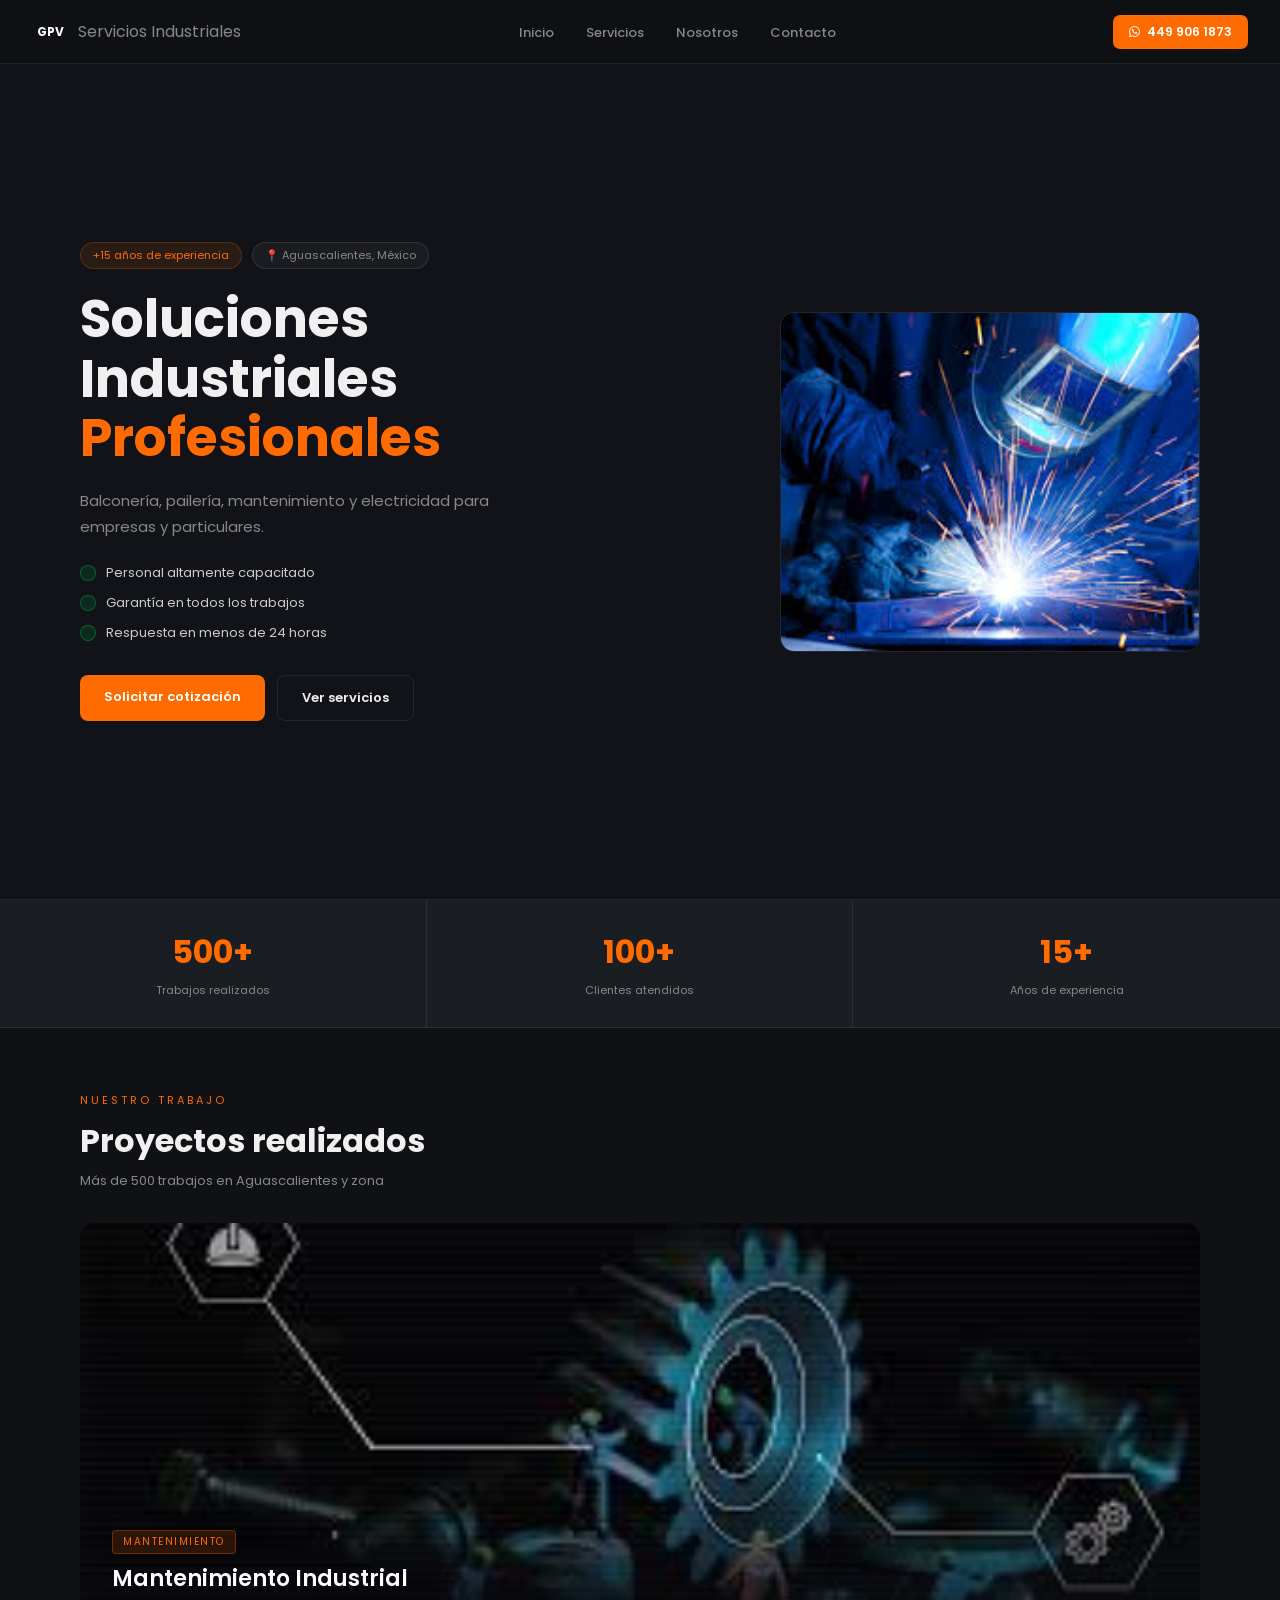
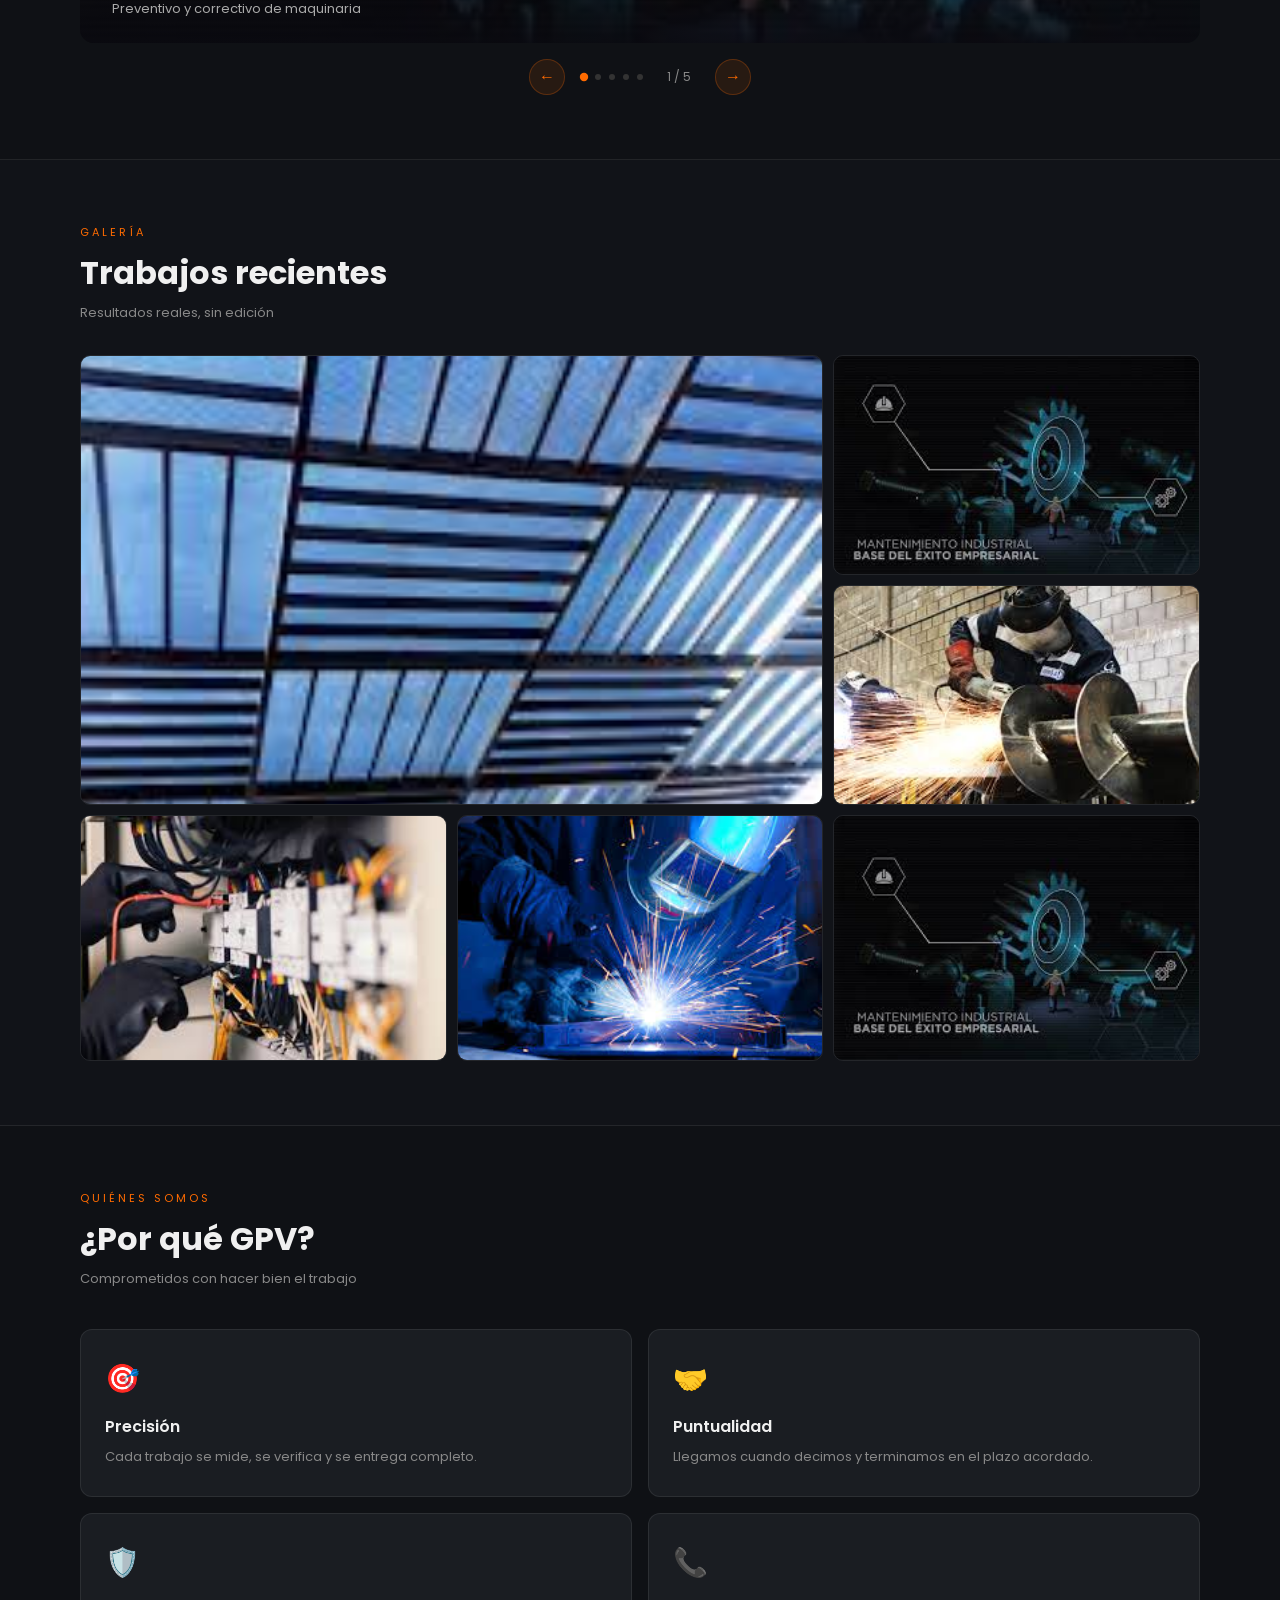
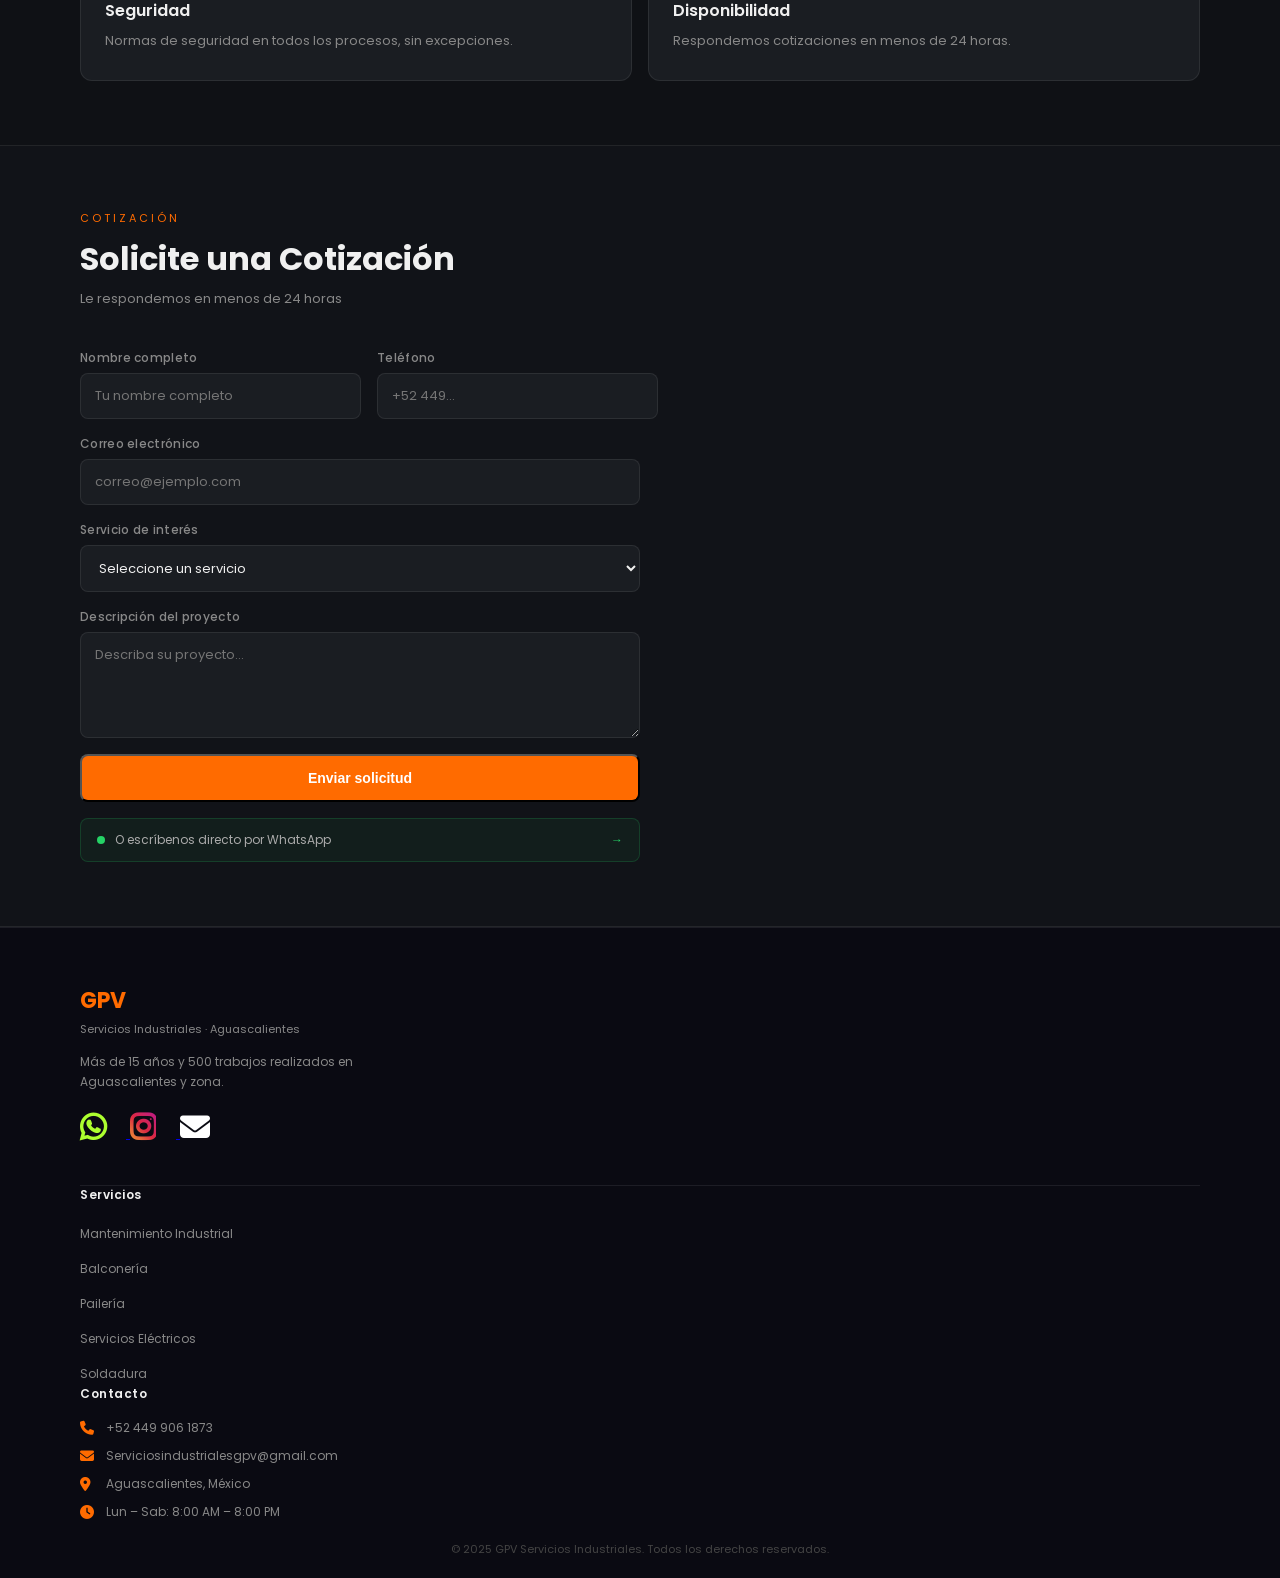
<file: index.html>
<!DOCTYPE html>
<html lang="es">

<head>
    <meta charset="UTF-8">
    <meta name="viewport" content="width=device-width, initial-scale=1.0">
    <title>GPV Servicios Industriales</title>
    <link rel="stylesheet" href="style.css">
    <link rel="stylesheet" href="https://cdnjs.cloudflare.com/ajax/libs/font-awesome/6.4.2/css/all.min.css">
</head>

<body>

    <!-- 
    ============================================
    SECCIÓN: HEADER (CABECERA PRINCIPAL)
    ============================================
    FUNCIÓN: Zona superior fija con navegación, logo y contacto rápido.
    
    QUÉ HACE:
    - Se mostrará en la parte superior de todas las pantallas
    - Contiene el logo (marca visual)
    - Menú de navegación para ir a diferentes secciones
    - Botón WhatsApp para llamada directa
    - Botón hamburger (☰) para menú móvil
    
    ACCESIBILIDAD (role="banner"):
    - role="banner" indica al navegador y lectores de pantalla que:
      * Esta es la cabecera PRINCIPAL del documento
      * Las personas ciegas sabrán dónde saltar si quieren ir al contenido
      * Los navegadores pueden marcarla como área específica en herramientas
    - Sin role="banner" sería solo un <div> sin significado semántico
    
    EFECTO EN EL CÓDIGO:
    - No cambia visualmente, pero organiza la información semánticamente
    - Los lectores de pantalla anuncian: "Encabezado de página"
    - Los navegadores pueden crear un índice de secciones
    -->
    <header class="header" id="header" role="banner">


        <!-- 
        COMPONENTE: LOGO (MARCA VISUAL)
        
        QUÉ ES:
        - El logotipo que representa la empresa (GPV Servicios Industriales)
        
        role="img" (Rol ARIA para accesibilidad):
        - Aunque NO es una etiqueta <img>, este <div> se COMPORTA como una imagen
        - Los lectores de pantalla entienden: "aquí hay una imagen importante"
        - Sin role="img" los lectores dirían: "GPV" y "Servicios Industriales" por separado sin contexto
        - CON role="img" + aria-label, se trata como UNA UNIDAD semántica
        
        aria-label="Logo GPV Servicios Industriales" (Etiqueta accesible):
        - Proporciona TEXTO ALTERNATIVO para quienes no ven la pantalla
        - Un usuario ciego oye: "Logo GPV Servicios Industriales" (descripción clara)
        - Sin aria-label, el lector diría confusamente: "GPV... Servicios Industriales"
        - aria-label es invisible pero brinda contexto completo
        
        CÓMO AFECTA:
        - Visualmente: no cambia nada (solo CSS)
        - Accesibilidad: transforma contenido visual en información comprensible
        - SEO: Google entiende que esto es el logo principal
        -->
        <div class="header__logo" role="img" aria-label="Logo GPV Servicios Industriales">
            <div class="header__icon">GPV</div>
            <div>
                <p class="header__sub">Servicios Industriales</p>
            </div>
        </div>

        <!-- 
        COMPONENTE: NAVEGACIÓN PRINCIPAL
        
        QUÉ HACE:
        - Lista de enlaces a las secciones principales (Inicio, Servicios, Nosotros, Contacto)
        - Permite desplazamiento rápido dentro de la página
        - Se oculta en móviles (controlado por CSS + JS)
        
        <nav> (Etiqueta semántica):
        - HTML5 indica explícitamente que esto es NAVEGACIÓN
        - Los lectores saltan directamente aquí con atajos
        - Los navegadores estructuran mejor el documento
        
        id="nav" (Identificador único):
        - Permite ser CONTROLADO por el botón hamburger
        - Se referencia con aria-controls (ver botón burger abajo)
        - Permite CSS/JS dirigirse específicamente a este elemento
        
        aria-label="Navegación principal" (Etiqueta descriptiva):
        - Describe QUÉ TIPO de navegación es (no "menú", sino "principal")
        - Si hay varios navs, los lectores distinguen: "Navegación principal", "Navegación secundaria", etc.
        - Contexto claro sin entrar en detalles de cada enlace
        
        CÓMO FUNCIONA:
        - Visualmente: aparecerá como barra horizontal en desktop
        - En móvil: puede estar oculta, controlada por botón burger
        - Accesibilidad: lectores navegan directo aquí y saben qué es
        
        ENLACES (href="#..."):
        - Los # permiten ANCLAS (saltos internos en la págin)
        - href="#inicio" salta a <main id="inicio">
        - href="#servicios" salta a <section id="servicios">
        - Útil para nadar rápido sin cargar nueva página
        -->
        <nav class="header__nav" id="nav" aria-label="Navegación principal">
            <ul>
                <li><a href="#inicio">Inicio</a></li>
                <li><a href="#servicios">Servicios</a></li>
                <li><a href="#nosotros">Nosotros</a></li>
                <li><a href="#contacto">Contacto</a></li>
            </ul>
        </nav>

        <!-- 
        COMPONENTE: ENLACE WHATSAPP (LLAMADA A ACCIÓN)
        
        QUÉ HACE:
        - Botón/enlace directo a WhatsApp
        - Permite contactar rápidamente sin formulario
        - Abre WhatsApp en móvil o navegador web
        
        href="https://wa.me/524499061873":
        - Protocolo wa.me de WhatsApp
        - Abre automáticamente chat con ese número
        - No requiere escribir número manualmente
        
        target="_blank":
        - Abre en NUEVA PESTAÑA/VENTANA
        - El usuario no abandona el sitio (mantiene contexto)
        - Experiencia más fluida
        
        aria-label="Llamar por WhatsApp al 449 906 1873":
        - PROBLEMA SIN aria-label:
          * Lector solo lee el icono de WhatsApp (confuso para ciegos)
          * El número 449 906 1873 aparece pero sin contexto
          * Usuario tenía que adivinar qué es
        - SOLUCIÓN CON aria-label:
          * Lector de pantalla dice: "Llamar por WhatsApp al 449 906 1873"
          * Contexto claro: ACCIÓN (llamar) + MÉTODO (WhatsApp) + NÚMERO
          * Muy descriptivo y útil
        
        <i class="fa-brands fa-whatsapp"></i>:
        - Icono de Font Awesome
        - Solo visual, no afecta accesibilidad (aria-label lo cubre)
        
        EFECTO FINAL:
        - Usuario ciego: oye descripción clara
        - Usuario vidente: ve icono + número
        - Ambos entienden exactamente qué es
        -->
        <a href="https://wa.me/524499061873" class="header__cta" target="_blank"
            aria-label="Llamar por WhatsApp al 449 906 1873">
            <i class="fa-brands fa-whatsapp"></i>
            449 906 1873
        </a>

        <!-- 
        COMPONENTE: BOTÓN HAMBURGER (MENÚ MÓVIL)
        
        QUÉ HACE:
        - Botón ☰ (3 líneas) que abre/cierra menú en móviles
        - Reclama espacio en pantallas pequeñas
        - Típico de diseño responsive moderno
        
        ESTRUCTURA:
        - 3 <span> que se convierten en líneas via CSS
        - CSS/JS anima/rota estas líneas al abrirse
        - Completamente accesible también
        
        aria-label="Abrir menú":
        - Describe la ACCIÓN del botón (no solo "botón")
        - Lector de pantalla: "Botón, Abrir menú"
        - Contexto claro incluso sin ver el icono visual
        
        aria-expanded="false" (ATRIBUTO DINÁMICO):
        - FALSO INICIALMENTE: menú está CERRADO
        - El JS de script.js CAMBIA esto a "true" cuando se abre
        - PROPÓSITO:
          * Informa ESTADO del menú a lectores
          * Sin aria-expanded: lector no sabe si está abierto/cerrado
          * Con aria-expanded: "Botón, Abrir menú, expandido (cerrado)"
          * Cuando JS cambia a true: "Botón, Abrir menú, expandido (abierto)"
        
        aria-controls="nav":
        - VINCULACIÓN DE CONTROL:<br/>
          * Este botón CONTROLA el elemento con id="nav"
          * Enlace semántico: "cuando presiono este botón, afecto ese elemento"
          * Lectores de pantalla entienden la relación
          * Si hay múltiples elementos controlables, queda claro cuál es cuál
        
        CÓMO FUNCIONA EN CONJUNTO:
        - Usuario presiona botón burger
        - JS: cambia aria-expanded a true
        - JS: agrega clase CSS (ej. "open") al nav
        - CSS: muestra el menú (posiblemente con animación)
        - Lector de pantalla: "ahora está expandido"
        - Usuario ciego sabe que pasó algo
        
        EFECTO VISUAL vs ACCESIBILIDAD:
        - Visual: ☰ rota a ✕ (X)
        - Accesibilidad: aria-expanded cambia false → true
        - Ambos comunican el mismo cambio de estado
        -->
        <button class="header__burger" id="burger" aria-label="Abrir menú" aria-expanded="false" aria-controls="nav">
            <span></span>
            <span></span>
            <span></span>
        </button>

    </header>

    <main id="inicio">

        <!-- 
        ============================================
        SECCIÓN: HERO (PRESENTACIÓN PRINCIPAL)
        ============================================
        
        QUÉ ES:
        - Primera sección grande después del header
        - Llamada "Hero" porque es visualmente impactante
        - Contiene: titulo, descripción, badges, botones, imagen
        - OBJETIVO: captar atención y presentar la empresa
        
        aria-labelledby="hero-titulo" (VINCULACIÓN A TÍTULO):
        - PROBLEMA SIN ESTO:
          * <section> sin nombre = inútil para lector de pantalla
          * Usuario ciego entra a sección sin contexto
        - SOLUCIÓN:
          * Apunta al <h1 id="hero-titulo"> debajo
          * Lector REUTILIZA ese texto como nombre de sección
          * Dice: "Sección, Soluciones Industriales Profesionales"
          * Sin código adicional, usa lo que already existe
        - POR QUÉ ES MÁS EFICIENTE QUE aria-label:
          * Si cambias el título en HTML, aria-labelledby actualiza AUTOMÁTICAMENTE
          * Si usas aria-label, tienes texto DUPLICADO (difícil mantener)
          * aria-labelledby = DRY (Don't Repeat Yourself)
        
        EFECTO:
        - Los lectores agrupan contenido bajo ese encabezado
        - Los navegadores crean estructura clara
        - Usuarios navegan mejor
        -->
        <section class="hero" aria-labelledby="hero-titulo">

            <div class="hero__content">

                <div class="hero__badges">
                    <span class="hero__badge">+15 años de experiencia</span>
                    <span class="hero__badge hero__badge--loc">📍 Aguascalientes, México</span>
                </div>

                <!-- 
                TÍTULO PRINCIPAL (H1)
                
                QUÉ HACE:
                - Define el TEMA PRINCIPAL de toda la página
                - "Soluciones Industriales Profesionales"
                - Se muestra grande y destacado (CSS)
                
                id="hero-titulo":
                - Este ID es REFERENCIADO por aria-labelledby arriba
                - El <section> usa este texto como su nombre
                - Vinculación: H1 ← Section 
                
                <span>Profesionales</span>:
                - Permite estilizar solo esta palabra diferente (color/tamaño)
                - CSS puede hacer esta palabra más grande/diferente color
                - Mejora impacto visual sin cambiar significado
                -->
                <h1 class="hero__title" id="hero-titulo">
                    Soluciones<br>
                    Industriales<br>
                    <span>Profesionales</span>
                </h1>

                <p class="hero__desc">
                    Balconería, pailería, mantenimiento y electricidad
                    para empresas y particulares.
                </p>

                <!-- 
                LISTA DE VENTAJAS
                
                QUÉ HACE:
                - Enumera 3 puntos fuertes de GPV
                - Genera confianza en el usuario
                - Mejora conversión (muestra promesas claras)
                
                <ul>:
                - Etiqueta semántica para LISTA (bullets)
                - HTML entiende: "esto es una colección de items"
                - Accesibilidad: lectores anuncian "lista de 3 items"
                
                aria-label="Ventajas de GPV":
                - PROPÓSITO: sin esto, lector diría "lista", punto, punto, punto
                - CON aria-label: "lista de ventajas de GPV", punto 1, punto 2, punto 3
                - CONTEXTO CLARO: el usuario sabe QUÉ ES esta lista
                
                EFECTO:
                - Visuales entienden beneficios al leer
                - Ciegos entienden que es una lista de beneficios
                -->
                <ul class="hero__checks" aria-label="Ventajas de GPV">
                    <li>Personal altamente capacitado</li>
                    <li>Garantía en todos los trabajos</li>
                    <li>Respuesta en menos de 24 horas</li>
                </ul>

                <div class="hero__btns">
                    <a href="#contacto" class="btn btn--primary">Solicitar cotización</a>
                    <a href="#servicios" class="btn btn--secondary">Ver servicios</a>
                </div>

            </div>

            <div class="hero__img">
                <img src="soldadura.jpg" alt="Trabajo de soldadura realizado por GPV Servicios Industriales">
            </div>

        </section>

        <!-- 
        ============================================
        SECCIÓN: ESTADÍSTICAS (NÚMEROS CLAVE)
        ============================================
        
        QUÉ HACE:
        - Muestra 3 cifras importantes (500+ trabajos, 100+ clientes, 15+ años)
        - Genera confianza mediante números
        - Sección corta, solo visual, sin h2 visible
        
        aria-label="Estadísticas de GPV Servicios Industriales":
        - PROBLEMA:
          * Esta sección NO tiene <h2> visible (diseño minimalista)
          * Sin aria-label: sección sin nombre, solo números
          * Lector diría: "500 plus, trabajos realizados, 100 plus, clientes..." (confuso)
        - SOLUCIÓN:
          * aria-label da nombre completo a la sección
          * Lector: "Sección, Estadísticas de GPV Servicios Industriales"
          * LUEGO lista los números en contexto
        - POR QUÉ NO aria-labelledby:
          * No hay un <h2> visible para referenciar
          * El aria-label es lo mejor en este caso
        
        ESTRUCTURA INTERNA:
        - 3 divs .stats__item
        - Cada uno: número grande + etiqueta pequeña
        - Grid CSS los organiza horizontalmente
        -->
        <section class="stats" aria-label="Estadísticas de GPV Servicios Industriales">
            <div class="stats__item">
                <span class="stats__num">500+</span>
                <span class="stats__label">Trabajos realizados</span>
            </div>
            <div class="stats__item">
                <span class="stats__num">100+</span>
                <span class="stats__label">Clientes atendidos</span>
            </div>
            <div class="stats__item">
                <span class="stats__num">15+</span>
                <span class="stats__label">Años de experiencia</span>
            </div>
        </section>

        <!-- 
        ============================================
        SECCIÓN: CARRUSEL/SLIDER DE PROYECTOS
        ============================================
        
        QUÉ HACE:
        - Muestra proyectos completados en forma de carrusel
        - El usuario puede navegar entre slides
        - Cada slide: imagen + categoría + título + descripción
        
        aria-labelledby="slider-titulo":
        - Referencia al <h2 id="slider-titulo">Proyectos realizados</h2>
        - Función: liga el nombre visible al contenedor
        - Lector: "Sección, Proyectos realizados"
        - Más mantenible que aria-label duplicado
        -->
        <section class="slider-sec" id="servicios" aria-labelledby="slider-titulo">

            <div class="slider-sec__header">
                <p class="slider-sec__label">Nuestro trabajo</p>
                <h2 class="slider-sec__title" id="slider-titulo">Proyectos realizados</h2>
                <p class="slider-sec__sub">Más de 500 trabajos en Aguascalientes y zona</p>
            </div>

            <!-- 
            COMPONENTE: CARRUSEL (REGIÓN INTERACTIVA)
            
            role="region":
            - Más específico que <div> simple
            - Indica: "aquí hay una zona ESPECIAL, diferente del contenido normal"
            - PROPÓSITO: usuarios pueden saltar directamente a esta región
            - Lectores anuncian: "región, Carrusel de proyectos"
            
            aria-label="Carrusel de proyectos realizados":
            - Completa el nombre de la región
            - Describe QUÉ ES y QUÉ CONTIENE
            - Usuario ciego sabe: "esta es una zona interactiva con proyectos"
            
            INTERACTIVIDAD:
            - Contiene botones siguiente/anterior
            - Contiene navegación de dots (puntos)
            - Actualiza contenido dinámicamente via JS
            - Accesibilidad crítica aquí
            -->
            <div class="slider" role="region" aria-label="Carrusel de proyectos realizados">

                <!-- 
                CONTENEDOR DE SLIDES (TRACK)
                
                aria-live="polite" (ANUNCIO DINÁMICO):
                - FUNCIÓN: cuando cambia el contenido aquí, lector lo ANUNCIA
                - "polite" = anuncia SIN INTERRUMPIR lo que se lee
                - ALTERNATIVAS:
                  * aria-live="assertive" = interrumpe (importante/urgente)
                  * aria-live="off" = no anuncia
                - CASO DE USO:
                  * Slide 1 mostrado: lector describe contenido
                  * Usuario presiona "siguiente"
                  * JS cambia contenido en este div
                  * aria-live anuncia EDUCADAMENTE: "Slide 2, Mantenimiento Industrial..."
                  * Usuario sigue escuchando sin interrupciones bruscas
                
                SIN aria-live:
                - Slide cambia pero lector no se entera
                - Usuario ciego sigue escuchando slide 1 mientras ve slide 2
                - Desfase incomprensible
                
                id="sliderTrack":
                - Permite que JS actualice ESTE contenedor específicamente
                - Cuando cambia el slide, actualiza solo este elemento
                -->
                <div class="slider__track" id="sliderTrack" aria-live="polite">

                    <!-- 
                    CADA SLIDE (PROYECTO)
                    
                    role="img":
                    - Cada slide es tratado como una IMAGEN compleja (no solo <img>)
                    - Contiene: imagen + overlay con texto
                    - El conjunto forma una UNIDAD visual
                    - Los lectores entienden: "imagen compuesta"
                    
                    aria-label="Mantenimiento Industrial":
                    - ALTERNATIVA a aria-label largo
                    - Describe brevemente el tema
                    - Para descripción completa, usar <img alt="...">
                    
                    ESTRUCTURA INTERNA:
                    - <img>: foto del proyecto
                    - <div class="overlay">: información superpuesta
                      * span.tag: categoría ("Mantenimiento")
                      * h3: título
                      * p: descripción breve
                    -->
                    <div class="slider__slide" role="img" aria-label="Mantenimiento Industrial">
                        <img src="MI.jpg" alt="Trabajo de mantenimiento industrial realizado por GPV">
                        <div class="slider__overlay">
                            <span class="slider__tag">Mantenimiento</span>
                            <h3 class="slider__name">Mantenimiento Industrial</h3>
                            <p class="slider__desc">Preventivo y correctivo de maquinaria</p>
                        </div>
                    </div>

                    <div class="slider__slide" role="img" aria-label="Balconería y barandales">
                        <img src="balconeria.jpg" alt="Balcones y barandales fabricados por GPV">
                        <div class="slider__overlay">
                            <span class="slider__tag">Balconería</span>
                            <h3 class="slider__name">Balcones y Barandales</h3>
                            <p class="slider__desc">Diseño y fabricación a medida</p>
                        </div>
                    </div>

                    <div class="slider__slide" role="img" aria-label="Pailería industrial">
                        <img src="paileria.jpg" alt="Tanques y estructuras de pailería industrial por GPV">
                        <div class="slider__overlay">
                            <span class="slider__tag">Pailería</span>
                            <h3 class="slider__name">Pailería Industrial</h3>
                            <p class="slider__desc">Tanques y estructuras de acero</p>
                        </div>
                    </div>

                    <div class="slider__slide" role="img" aria-label="Servicios eléctricos industriales">
                        <img src="ServE.jpg" alt="Instalación eléctrica industrial realizada por GPV">
                        <div class="slider__overlay">
                            <span class="slider__tag">Eléctrico</span>
                            <h3 class="slider__name">Servicios Eléctricos</h3>
                            <p class="slider__desc">Instalación y mantenimiento industrial</p>
                        </div>
                    </div>

                    <div class="slider__slide" role="img" aria-label="Soldadura especializada">
                        <img src="soldadura.jpg" alt="Trabajo de soldadura especializada por GPV">
                        <div class="slider__overlay">
                            <span class="slider__tag">Soldadura</span>
                            <h3 class="slider__name">Soldadura Especializada</h3>
                            <p class="slider__desc">Certificada en todos los procesos</p>
                        </div>
                    </div>

                </div>
            </div>

            <!-- 
            BARRA DE PROGRESO (VISUAL)
            
            role="progressbar":
            - Indica: "aquí hay una barra que muestra avance"
            - Los lectores entienden: "barra de progreso"
            - Permite programar aria-valuenow/aria-valuemin/aria-valuemax para precisión
            
            aria-label="Progreso del carrusel":
            - Describe para QUÉ es esta barra
            - "Progreso de qué?" "... del carrusel"
            
            <div class="slider__progress-fill">:
            - Inner element que CSS anima
            - Visualmente crece/decrece
            - Representa porcentaje (slide 1/5 = 20%, slide 2/5 = 40%, etc.)
            
            ACCESIBILIDAD MEJORADA (opcional futuro):
            - Podrías agregar: aria-valuenow="1" aria-valuemin="0" aria-valuemax="5"
            - El lector diría: "Barra de progreso, 1 de 5"
            -->
            <div class="slider__progress-fill" id="sliderProgress"></div>
            </div>

            <div class="slider__nav">
                <!-- 
                BOTONES DE NAVEGACIÓN DEL CARRUSEL
                
                aria-label en cada botón:
                - PROBLEMA SIN aria-label:
                  * Botón "←" (flecha izquierda)
                  * Lector de pantalla: "botón, símbolo flecha izquierda"
                  * Confuso: ¿izquierda de qué? ¿para qué?
                - SOLUCIÓN CON aria-label:
                  * "Botón, Slide anterior"
                  * "Botón, Slide siguiente"
                  * Ahora clarísimo el propósito
                
                IMPORTANTE:
                - El símbolo visual (← o →) es SOLO decoración
                - aria-label aporta el CONTEXTO necesario
                - Usuarios con mouse: ven flecha, entienden
                - Usuarios invidentes: oyen descripción, entienden
                - Ambos acceso igual
                -->
                <button class="slider__btn" id="sliderPrev" aria-label="Slide anterior">&#8592;</button>
                <!-- 
                PUNTOS DE NAVEGACIÓN (DOTS)
                
                role="tablist":
                - Los dots funcionan como PESTAÑAS
                - Cada dot = una pestaña (cada slide es una pestaña)
                - Semantically: esto es navegación tipo pestañas
                - Los lectores entienden: "lista de pestañas"
                
                aria-label="Navegación de slides":
                - Describe qué son estos dots
                - Contexto: navegación de slides, no botones random
                
                DINÁMICO (JS actualiza):
                - JS crea 5 dots (uno por slide)
                - Cada dot tiene role="tab"
                - Dot activo: aria-selected="true"
                - Dots inactivos: aria-selected="false"
                - El lector anuncia cuál está seleccionado
                -->
                <div class="slider__dots" id="sliderDots" role="tablist" aria-label="Navegación de slides"></div>
                <!-- 
                CONTADOR DE SLIDES (1 / 5)
                
                aria-live="polite":
                - Este texto CAMBIA dinámicamente (JS actualiza)
                - aria-live="polite" anuncia cambios sin interrumpir
                - Cuando usuario navega: "slide 2 de 5", "slide 3 de 5", etc.
                - El lector anuncia el nuevo número automáticamente
                
                ACCESIBILIDAD:
                - Usuarios videntes ven: "1 / 5", "2 / 5", etc.
                - Usuarios invidentes oyen: "slide 1 de 5", "slide 2 de 5", etc.
                - Ambos saben en qué slide están
                -->
                <span class="slider__counter" id="sliderCounter" aria-live="polite">1 / 5</span>
                <button class="slider__btn" id="sliderNext" aria-label="Slide siguiente">&#8594;</button>
            </div>

        </section>

        <!-- 
        ============================================
        SECCIÓN: GALERÍA (MOSAICO DE TRABAJOS)
        ============================================
        
        QUÉ HACE:
        - Muestra 6 proyectos en grid visual
        - Una imagen es más grande (card--big)
        - Cada card muestra: imagen + overlay con nombre
        - Similar al slider pero estático (no carrusel)
        
        aria-labelledby="galeria-titulo":
        - Referencia al H2 "Trabajos recientes"
        - Lector: "Sección, Trabajos recientes"
        - Mantiene coherencia con otras secciones
        -->
        <section class="galeria" aria-labelledby="galeria-titulo">

            <div class="galeria__header">
                <p class="galeria__label">Galería</p>
                <h2 class="galeria__title" id="galeria-titulo">Trabajos recientes</h2>
                <p class="galeria__sub">Resultados reales, sin edición</p>
            </div>

            <!-- 
            LISTADO VISUAL (COLECCIÓN SEMÁNTICA)
            
            role="list":
            - Aunque NO es un <ul>, HTML5 ARIA permite decir que ES una lista
            - PROPÓSITO: agrupar cards como "colección de items relacionados"
            - Los lectores entienden: "lista de 6 elementos"
            
            role="listitem" (en cada card):
            - Cada card es un ITEM de esa lista
            - Lector anuncia: "item 1 de 6", "item 2 de 6", etc.
            - ES MEJOR que <div> simple sin roles
            
            EFECTO:
            - Navegación clara: usuario sabe cuántas imágenes hay
            - Estructura: el lector puede saltar entre items
            - Semántica: máquinas entienden que esto es una colección
            -->
            <div class="galeria__mosaic" role="list">

                <div class="galeria__card galeria__card--big" role="listitem">
                    <img src="balconeria.jpg" alt="Barandal residencial fabricado por GPV en Aguascalientes">
                    <div class="galeria__overlay">
                        <p class="galeria__card-name">Barandal residencial</p>
                    </div>
                </div>

                <div class="galeria__card" role="listitem">
                    <img src="MI.jpg" alt="Mantenimiento de planta industrial por GPV">
                    <div class="galeria__overlay">
                        <p class="galeria__card-name">Mantenimiento planta</p>
                    </div>
                </div>

                <div class="galeria__card" role="listitem">
                    <img src="paileria.jpg" alt="Tanque de acero inoxidable fabricado por GPV">
                    <div class="galeria__overlay">
                        <p class="galeria__card-name">Tanque acero inox</p>
                    </div>
                </div>

                <div class="galeria__card" role="listitem">
                    <img src="ServE.jpg" alt="Panel eléctrico industrial instalado por GPV">
                    <div class="galeria__overlay">
                        <p class="galeria__card-name">Panel eléctrico</p>
                    </div>
                </div>

                <div class="galeria__card" role="listitem">
                    <img src="soldadura.jpg" alt="Soldadura estructural realizada por GPV">
                    <div class="galeria__overlay">
                        <p class="galeria__card-name">Soldadura estructural</p>
                    </div>
                </div>

                <div class="galeria__card" role="listitem">
                    <img src="MI.jpg" alt="Instalación de ductos industriales por GPV">
                    <div class="galeria__overlay">
                        <p class="galeria__card-name">Instalación ductos</p>
                    </div>
                </div>

            </div>

        </section>

        <!-- 
        ============================================
        SECCIÓN: NOSOTROS / POR QUÉ GPV
        ============================================
        
        QUÉ HACE:
        - Sección de valores y diferenciadores
        - Muestra 4 atributos clave: Precisión, Puntualidad, Seguridad, Disponibilidad
        - Genera confianza mediante valores claros
        
        aria-labelledby="nosotros-titulo":
        - Referencia al H2 "¿Por qué GPV?"
        - Lector: "Sección, ¿Por qué GPV?"
        -->
        <section class="nosotros" id="nosotros" aria-labelledby="nosotros-titulo">

            <div class="nosotros__header">
                <p class="nosotros__label">Quiénes somos</p>
                <h2 class="nosotros__title" id="nosotros-titulo">¿Por qué GPV?</h2>
                <p class="nosotros__sub">Comprometidos con hacer bien el trabajo</p>
            </div>

            <div class="nosotros__grid">

                <div class="nosotros__card">
                    <!-- 
                    ICONO DECORATIVO
                    
                    aria-hidden="true":
                    - PROPÓSITO: estos emojis (🎯🤝🛡️📞) son PURAMENTE DECORATIVOS
                    - Sin aria-hidden, lector diría: "emoji diana" (confuso)
                    - Con aria-hidden="true": ignora el emoji, enfócate en el texto
                    
                    LÓGICA:
                    - El título H3 "Precisión" dice lo que es
                    - El párrafo describe
                    - El emoji solo embellece
                    - No aporta información, así que ocúltalo de lectores
                    
                    ACCESIBILIDAD MEJORADA:
                    - Sin aria-hidden: "emoji, diana, Precisión, cada trabajo se mide..."
                    - Con aria-hidden: "Precisión, cada trabajo se mide..."
                    - Mucho más limpio y claro
                    -->
                    <div class="nosotros__icon" aria-hidden="true">🎯</div>
                    <h3 class="nosotros__card-title">Precisión</h3>
                    <p class="nosotros__card-desc">
                        Cada trabajo se mide, se verifica y se entrega completo.
                    </p>
                </div>

                <div class="nosotros__card">
                    <div class="nosotros__icon" aria-hidden="true">🤝</div>
                    <h3 class="nosotros__card-title">Puntualidad</h3>
                    <p class="nosotros__card-desc">
                        Llegamos cuando decimos y terminamos en el plazo acordado.
                    </p>
                </div>

                <div class="nosotros__card">
                    <div class="nosotros__icon" aria-hidden="true">🛡️</div>
                    <h3 class="nosotros__card-title">Seguridad</h3>
                    <p class="nosotros__card-desc">
                        Normas de seguridad en todos los procesos, sin excepciones.
                    </p>
                </div>

                <div class="nosotros__card">
                    <div class="nosotros__icon" aria-hidden="true">📞</div>
                    <h3 class="nosotros__card-title">Disponibilidad</h3>
                    <p class="nosotros__card-desc">
                        Respondemos cotizaciones en menos de 24 horas.
                    </p>
                </div>

            </div>

        </section>

        <!-- 
        ============================================
        SECCIÓN: CONTACTO / FORMULARIO
        ============================================
        
        QUÉ HACE:
        - Formulario para solicitar cotización
        - Realiza envío vía WhatsApp (ver onsubmit en formulario)
        - Es la LLAMADA A ACCIÓN PRINCIPAL de la página
        
        aria-labelledby="contacto-titulo":
        - Referencia al H2 "Solicite una Cotización"
        - Lector: "Sección, Solicite una Cotización"
        -->
        <section class="contacto" id="contacto" aria-labelledby="contacto-titulo">

            <div class="contacto__header">
                <p class="contacto__label">Cotización</p>
                <h2 class="contacto__title" id="contacto-titulo">Solicite una Cotización</h2>
                <p class="contacto__sub">Le respondemos en menos de 24 horas</p>
            </div>

            <!-- 
            FORMULARIO PRINCIPAL
            
            aria-label="Formulario de cotización":
            - Describe el PROPÓSITO del formulario
            - No es "formulario", sino específicamente "de cotización"
            - Si hubiera varios formularios en la página, diferenciaría
            
            onsubmit="enviarWhatsapp(event)":
            - Cuando usuario presiona "Enviar", ejecuta función JS
            - La función RECOGE datos (nombre, teléfono, email, etc.)
            - CONSTRUYE mensaje de WhatsApp
            - ABRE protocolo wa.me con el mensaje pre-rellenado
            
            CAMPOS INTERNOS:
            - label for="id": conecta etiqueta con campo
            - entrada type="text/tel/email": tipos semánticos
            - autocomplete="...": ayuda al navegador a pre-llenar
            - required: validación nativa (no envía si vacío)
            - placeholder: ejemplo visual de qué escribir
            -->
            <form class="contacto__form" onsubmit="enviarWhatsapp(event)" aria-label="Formulario de cotización">

                <div class="contacto__row">
                    <div class="contacto__field">
                        <label for="nombre">Nombre completo</label>
                        <input type="text" id="nombre" placeholder="Tu nombre completo" autocomplete="name" required>
                    </div>
                    <div class="contacto__field">
                        <label for="telefono">Teléfono</label>
                        <input type="tel" id="telefono" placeholder="+52 449..." autocomplete="tel" required>
                    </div>
                </div>

                <div class="contacto__field">
                    <label for="email">Correo electrónico</label>
                    <input type="email" id="email" placeholder="correo@ejemplo.com" autocomplete="email" required>
                </div>

                <div class="contacto__field">
                    <label for="servicio">Servicio de interés</label>
                    <select id="servicio" required>
                        <option value="" disabled selected>Seleccione un servicio</option>
                        <option value="mantenimiento">Mantenimiento Industrial</option>
                        <option value="balconeria">Balconería</option>
                        <option value="paileria">Pailería Industrial</option>
                        <option value="electrico">Servicios Eléctricos</option>
                        <option value="soldadura">Soldadura</option>
                        <option value="otros">Otros</option>
                    </select>
                </div>

                <div class="contacto__field">
                    <label for="mensaje">Descripción del proyecto</label>
                    <textarea id="mensaje" rows="4" placeholder="Describa su proyecto..." required></textarea>
                </div>

                <button type="submit" class="btn btn--primary contacto__submit">
                    Enviar solicitud
                </button>

                <a href="https://wa.me/524499061873" class="contacto__wa" target="_blank"
                    aria-label="Contactar a GPV por WhatsApp">
                    <span class="contacto__wa-dot" aria-hidden="true"></span>
                    O escríbenos directo por WhatsApp
                    <span class="contacto__wa-arrow" aria-hidden="true">→</span>
                </a>

            </form>

        </section>

        <!-- 
        ============================================
        SECCIÓN: FOOTER (PIE DE PÁGINA)
        ============================================
        
        QUÉ HACE:
        - Información final del sitio
        - Enlaces secundarios
        - Datos de contacto
        - Redes sociales
        - Copyright
        
        role="contentinfo" (ARIA Landmark):
        - IMPORTANTE: marca este como FOOTER PRINCIPAL del documento
        - Los lectores pueden saltar aquí con teclas de atajo específicas
        - Google SEO: esta es la sección de información final
        - Estructura clara: contenido → footer
        
        SIN role="contentinfo":
        - Solo sería un <div> sin significado
        - Los lectores perderían oportunidad de saltar rápido
        - SEO: Google no sabría que es footer
        
        ESTRUCTURA:
        - 3 columnas: Marca, Servicios, Contacto
        - Cada columna con listas <ul>
        - Redes sociales con iconos + aria-label
        - Pie final con copyright
        -->
        <footer class="footer" role="contentinfo">

            <div class="footer__grid">

                <div class="footer__col">
                    <p class="footer__brand">GPV</p>
                    <p class="footer__brand-sub">Servicios Industriales · Aguascalientes</p>
                    <p class="footer__desc">
                        Más de 15 años y 500 trabajos realizados
                        en Aguascalientes y zona.
                    </p>
                    <!-- 
                    GRUPO DE REDES SOCIALES
                    
                    aria-label="Redes sociales":
                    - Agrupa estos 3 iconos como una COLECCIÓN
                    - Lector: "grupo, Redes sociales"
                    - Luego: "enlace WhatsApp", "enlace Instagram", "enlace Email"
                    - Contexto claro: todos son plataformas de contacto
                    
                    CADA ICONO:
                    - aria-label describe destino ("WhatsApp", "Instagram")
                    - aria-hidden="true" en icono solo visual
                    - El aria-label del link cubre accesibilidad
                    -->
                    <a href="https://wa.me/524499061873" target="_blank" aria-label="WhatsApp">
                        <i class="fa-brands fa-whatsapp" id="whatsapp" aria-hidden="true"></i>
                    </a>
                    <a href="https://www.instagram.com/serviciosindustriales" target="_blank" aria-label="Instagram">
                        <i class="fa-brands fa-instagram" id="instagram" aria-hidden="true"></i>
                    </a>
                    <a href="mailto:Serviciosindustrialesgpv@gmail.com" aria-label="Correo electrónico">
                        <i class="fa-solid fa-envelope" id="correo" aria-hidden="true"></i>
                    </a>
                </div>
            </div>

            <div class="footer__col">
                <h4 class="footer__col-title">Servicios</h4>
                <ul class="footer__list">
                    <li><a href="#servicios">Mantenimiento Industrial</a></li>
                    <li><a href="#servicios">Balconería</a></li>
                    <li><a href="#servicios">Pailería</a></li>
                    <li><a href="#servicios">Servicios Eléctricos</a></li>
                    <li><a href="#servicios">Soldadura</a></li>
                </ul>
            </div>

            <div class="footer__col">
                <h4 class="footer__col-title">Contacto</h4>
                <ul class="footer__list footer__list--contact">
                    <li>
                        <i class="fa-solid fa-phone" aria-hidden="true"></i>
                        +52 449 906 1873
                    </li>
                    <li>
                        <i class="fa-solid fa-envelope" aria-hidden="true"></i>
                        Serviciosindustrialesgpv@gmail.com
                    </li>
                    <li>
                        <i class="fa-solid fa-location-dot" aria-hidden="true"></i>
                        Aguascalientes, México
                    </li>
                    <li>
                        <i class="fa-solid fa-clock" aria-hidden="true"></i>
                        Lun – Sab: 8:00 AM – 8:00 PM
                    </li>
                </ul>
            </div>

            </div>

            <div class="footer__bottom">
                <p>© 2025 GPV Servicios Industriales. Todos los derechos reservados.</p>
            </div>

        </footer>

    </main>

    <script src="script.js"></script>

    <!-- 
    ============================================
    BOTÓN FLOTANTE (CTA FLOTANTE)
    ============================================
    
    QUÉ HACE:
    - Botón FIJO en esquina (probablemente inferior derecha)
    - Siempre visible mientras scrollea la página
    - Llamada a acción principal: "Cotizar por WhatsApp"
    - Complementa el formulario y otros CTA
    
    role NO NECESARIO aquí (es simple <a>):
    - <a> ya es semántico (enlace)
    - Los lectores entienden: "enlace"
    
    aria-label="Cotizar con GPV Servicios Industriales por WhatsApp":
    - COMPLETO Y DESCRIPTIVO:
      * "Cotizar con" = acción principal
      * "GPV Servicios Industriales" = con quién
      * "por WhatsApp" = método/canal
    - IMPORTANTE: usuarios invidentes NECESITAN toda esta información
    - El icono visual (WhatsApp) + texto "Cotizar por WhatsApp" es suficiente para videntes
    - Pero aria-label DUPLICA la información de forma accesible
    
    target="_blank":
    - Abre en nueva pestaña
    - El usuario no abandona el sitio
    
    <i aria-hidden="true">:
    - Icono decorativo
    - aria-hidden="true" lo oculta de lectores
    - El texto del link + aria-label ya cubren la información
    
    FLUJO TÍPICO:
    - Usuario ciego navega página
    - Llega al final, presiona Tab
    - Lector: "enlace, Cotizar con GPV Servicios Industriales por WhatsApp"
    - Usuario entiende exactamente qué es
    - Presiona Enter → abre WhatsApp
    -->
    <a href="https://wa.me/524499061873" class="cta-flotante" target="_blank"
        aria-label="Cotizar con GPV Servicios Industriales por WhatsApp">
        <i class="fa-brands fa-whatsapp" aria-hidden="true"></i>
        Cotizar por WhatsApp
    </a>

</body>

</html>
</file>
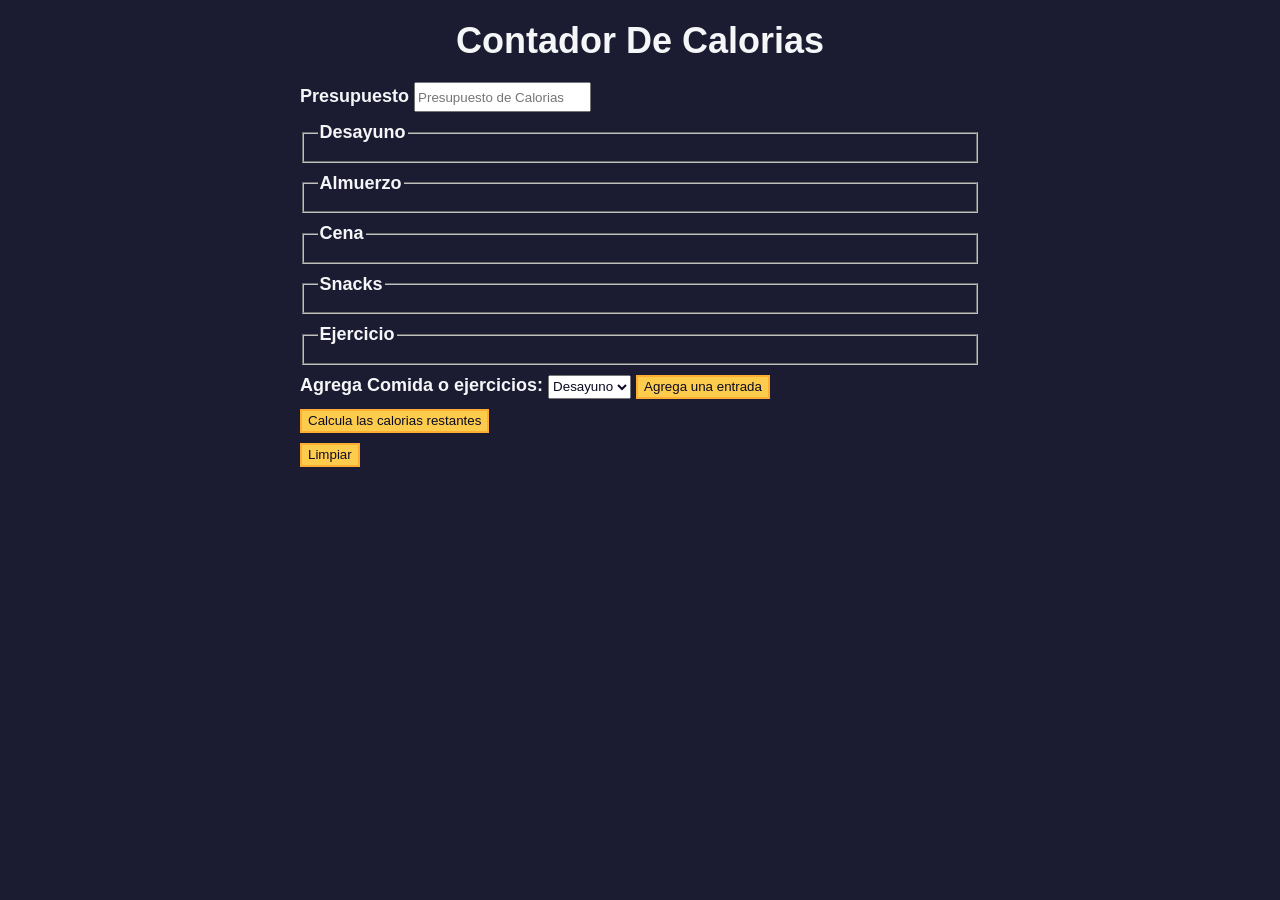
<file: ContadorDeCalorias.html>
<!DOCTYPE html>
<html lang="en">

<head>
  <meta charset="utf-8" />
  <meta name="viewport" content="width=device-width, initial-scale=1.0" />
  <link rel="stylesheet" href="/ContadorDeCalorias.css" />
  <title>Contador De Calorias</title>
</head>

<body>
  <main>
    <h1>Contador De Calorias</h1>
    <div class="container">
      <form id="calorie-counter">
        <label for="budget">Presupuesto</label>
        <input type="number" min="0" id="budget" placeholder="Presupuesto de Calorias" required />
        <fieldset id="breakfast">
          <legend>Desayuno</legend>
          <div class="input-container"></div>
        </fieldset>
        <fieldset id="lunch">
          <legend>Almuerzo</legend>
          <div class="input-container"></div>
        </fieldset>
        <fieldset id="dinner">
          <legend>Cena</legend>
          <div class="input-container"></div>
        </fieldset>
        <fieldset id="snacks">
          <legend>Snacks</legend>
          <div class="input-container"></div>
        </fieldset>
        <fieldset id="exercise">
          <legend>Ejercicio</legend>
          <div class="input-container"></div>
        </fieldset>
        <div class="controls">
          <span>
            <label for="entry-dropdown">Agrega Comida o ejercicios:</label>
            <select id="entry-dropdown" name="options">
              <option value="breakfast" selected>Desayuno</option>
              <option value="lunch">Alnuerzo</option>
              <option value="dinner">Cena</option>
              <option value="snacks">Snacks</option>
              <option value="exercise">Ejercicio</option>
            </select>
            <button type="button" id="add-entry">Agrega una entrada</button>
          </span>
        </div>
        <div>
          <button type="submit">
            Calcula las calorias restantes
          </button>
          <br>
          <button type="button" id="clear">Limpiar</button>
        </div>
      </form>
      <div id="output" class="output hide"></div>
    </div>
  </main>
  <script src="/ContadorDeCalorias.js"></script>
</body>

</html>
</file>
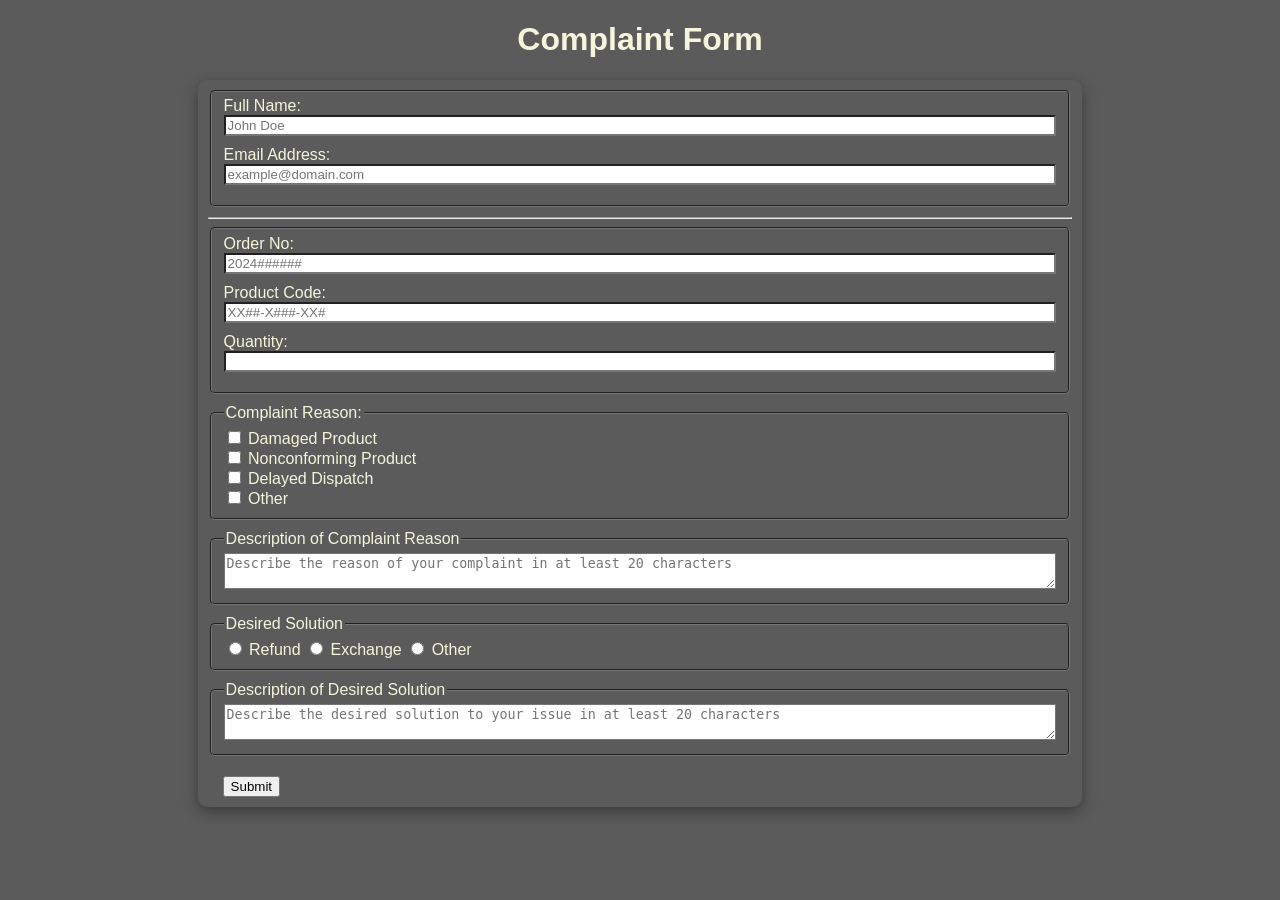
<file: FormularioDeQueja.html>
<!DOCTYPE html>
<html lang="en">

<head>
    <title>Customer Complaint Form</title>
    <meta charset="utf-8">
    <meta name="viewport" content="width=device-width, initial-scale=1.0">
    <link rel="stylesheet" href="/FormularioDeQueja.css">
</head>

<body>
    <h1>Complaint Form</h1>
    <form id="form">
        <fieldset id="personal-info">
            <div>
                <label for="full-name">Full Name:</label>
                <input type="text" id="full-name" name="full-name" placeholder="John Doe">
            </div>

            <div>
                <label for="email">Email Address:</label>
                <input type="email" id="email" name="email" placeholder="example@domain.com">
            </div>
        </fieldset>
        <hr>
        <fieldset id="product-info">
            <div>
                <label for="order-no">Order No:</label>
                <input type="text" id="order-no" name="order-no" placeholder="2024######">
            </div>
            <div>
                <label for="product-code">Product Code:</label>
                <input type="text" id="product-code" name="product-code" placeholder="XX##-X###-XX#">
            </div>
            <div>
                <label for="quantity">Quantity:</label>
                <input type="number" id="quantity" name="quantity" min="1">
            </div>
        </fieldset>

        <fieldset id="complaints-group">
            <legend>Complaint Reason:</legend>
            <div>
                <input type="checkbox" id="damaged-product" name="complaint" value="damaged-product">
                <label for="damaged-product">Damaged Product</label>
            </div>

            <div>
                <input type="checkbox" id="nonconforming-product" name="complaint" value="nonconforming-product">
                <label for="nonconforming-product">Nonconforming Product</label>
            </div>
            <div>
                <input type="checkbox" id="delayed-dispatch" name="complaint" value="delayed-dispatch">
                <label for="delayed-dispatch">Delayed Dispatch</label>
            </div>

            <div>
                <input type="checkbox" id="other-complaint" name="complaint" value="other">
                <label for="other-complaint">Other</label>
            </div>
        </fieldset>
        <fieldset id="complaint-description-container">
            <legend>Description of Complaint Reason</legend>
            <textarea placeholder="Describe the reason of your complaint in at least 20 characters"
                name="complaint-textarea" id="complaint-description"></textarea>
        </fieldset>

        <fieldset id="solutions-group">
            <legend>Desired Solution</legend>
            <input type="radio" name="solutions" id="refund" value="refund">
            <label for="refund">Refund</label>

            <input type="radio" name="solutions" id="exchange" value="exchange">
            <label for="exchange">Exchange</label>

            <input type="radio" name="solutions" id="other-solution" value="other">
            <label for="other-solution">Other</label>
        </fieldset>

        <fieldset id="solution-description-container">
            <legend>Description of Desired Solution</legend>
            <textarea placeholder="Describe the desired solution to your issue in at least 20 characters"
                name="solution-textarea" id="solution-description"></textarea>
        </fieldset>
        <div id="btn-container">
            <button type="submit" id="submit-btn">Submit</button>
            <span id="message-box" aria-live="polite"></span>
        </div>

    </form>

    <script src="/FormularioDeQueja.js"></script>
</body>

</html>
</file>
<file: style.css>
/* ============================================
   IMPORT TIPOGRAFÍA DE GOOGLE FONTS
   ============================================
   @import descarga la fuente Poppins en 4 pesos (400, 500, 600, 700)
   
   QUÉ HACE:
   - Descarga fuente desde servidores de Google
   - display=swap: muestra texto con fuente del sistema PRIMERO, luego cambia a Poppins
   - Optimización: texto visible de inmediato, no espera descargar fuente
   
   CORRELACIÓN CON HTML:
   - Cada <h1>, <p>, <button> etc. usará esta fuente automáticamente
   - Si la fuente no carga, CSS tiene fallback: sans-serif (fuente genérica)
   
   ERRORES/PROBLEMAS:
   - Sin @import: navegadores no sabrían dónde obtener Poppins
   - Resultado: fallería a fuente sistema por defecto (blah)
   - Impact visual: diseño se ve diferente, menos profesional
*/
@import url('https://fonts.googleapis.com/css2?family=Poppins:wght@400;500;600;700&display=swap');

/* ============================================
   RESET CSS GLOBAL
   ============================================
   Elimina estilos por defecto de navegadores.
   Cada navegador (Chrome, Firefox, Safari) viene con estilos predeterminados.
   Aquí los "reseteamos" para tener control total.
*/

*,
*::before,
*::after {
    /* * = TODOS los elementos en la página
       *::before = pseudo-elemento antes de cada elemento
       *::after = pseudo-elemento después de cada elemento
       
       PROP: box-sizing: border-box
       PROBLEMA SIN ESTO:
       - <div width="100px" padding="10px"> = 120px ancho REAL
       - Confuso: dices 100px pero aparece 120px
       
       CON box-sizing: border-box:
       - <div width="100px" padding="10px"> = 100px ancho REAL
       - El padding ESTÁ INCLUIDO en los 100px
       - Mucho más predecible y fácil de calcular
    */
    box-sizing: border-box;
    
    /* Elimina margin por defecto
       Navegadores dan margin a <h1>, <p>, <ul>, <body> etc.
       Aquí lo borramos para tener control total */
    margin: 0;
    
    /* Elimina padding por defecto
       <ul>, <button>, <input> vienen con padding pre-establecido
       Lo borramos para partir de cero */
    padding: 0;
}

/* ============================================
   VARIABLES CSS GLOBALES (:root)
   ============================================
   Colores y valores que se usan en TODO el documento.
   Ventaja: cambiar un color solo en UNA LÍNEA se propaga por toda la web.
   
   EJEMPLO:
   - Si cambias --accent de #ff6b00 a #ff0000
   - TODOS los botones, bordes, textos naranja se vuelven rojo automáticamente
   - SIN variables: tendrías que cambiar 50+ líneas manualmente (error-prone)
*/

:root {
    /* Color ACCENT (acentuación) - Naranja vibrante
       Usado en: botones primarios, bordes hover, títulos, etc.
       FUNCIÓN: destacar elementos importantes, llamadas a acción
    */
    --accent: #ff6b00;
    
    /* Color BG (background) - Fondo oscuro PRINCIPAL
       FUNCIÓN: fondo general del sitio (body, secciones, etc.)
       Elección oscura (#0f1115) = tema Dark Mode (moderno, menos fatiga visual)
    */
    --bg: #0f1115;
    
    /* Color BG2 (background secundario) - Fondo oscuro MÁS CLARO
       FUNCIÓN: diferenciar secciones, cards, overlays
       DIFERENCIA: --bg (#0f1115) es más oscuro
                   --bg2 (#1a1d22) es levemente más claro
       USO: crear jerarquía visual sin texto
    */
    --bg2: #1a1d22;
    
    /* Color TEXT - Texto principal BLANCO
       FUNCIÓN: texto que la mayoría de usuarios leerá
       #f0f0f0 = blanco casi puro (no es #ffffff 100% blanco, más suave)
    */
    --text: #f0f0f0;
    
    /* Color MUTED - Texto GRIS (subtítulos, descripciones)
       FUNCIÓN: texto secundario menos importante
       Menor contraste que --text, indica importancia menor
    */
    --muted: #888;
    
    /* Color BORDER - Línea divisoria sutilísima
       rgba(255, 255, 255, 0.08) = blanco transparente al 8%
       FUNCIÓN: separar secciones sin ser agresivo
       VENTAJA A LA OPACIDAD: sutileza, deja "respirar" el diseño
    */
    --border: rgba(255, 255, 255, 0.08);
}

/* ============================================
   ESTILOS GLOBALES BODY
   ============================================
   Todo el sitio hereda estos estilos.
*/

body {
    /* Fuente: Poppins (descargada arriba desde Google)
       Fallback: sans-serif (fuente genérica del navegador si Poppins falla)
       IMPORTANCIA: Poppins es moderna, redondeada, profesional.
       Sin esto: Arial/Times New Roman (blah, anticuado)
    */
    font-family: 'Poppins', sans-serif;
    
    /* Fondo del sitio completo
       var(--bg) = #0f1115 (oscuro, tema Dark Mode)
    */
    background-color: var(--bg);
    
    /* Color de texto por defecto
       TODOS los textos serán #f0f0f0 (blanco) a menos que se sobrescriba
    */
    color: var(--text);
    
    /* Oculta scroll horizontal
       A veces elementos se desbordan de pantalla en móviles (overflow)
       Esto causa scroll lateral feo
       overflow-x: hidden = nunca mostrar scroll horizontal
       NOTA: ⚠️ PUEDE OCULTAR CONTENIDO si un elemento es MÁS ancho que pantalla
       MEJOR SOLUCIÓN: asegurar que ningún elemento exceda 100vw
    */
    overflow-x: clip;
}


/* ============================================
   SECCIÓN: HEADER (CABECERA FIJA)
   ============================================
   Navegación superior que permanece visible al scrollear.
   
   CORRELACIÓN CON HTML:
   <header class="header" id="header" role="banner">
     <div class="header__logo"></div>
     <nav class="header__nav"></nav>
     <a class="header__cta"></a>
     <button class="header__burger"></button>
   </header>
*/

.header {
    /* position: fixed = PEGADO a la pantalla (no se mueve al scrollear)
       TOP: 0 = arriba del todo
       LEFT: 0 = a la izquierda del todo
       Resultado: navegación siempre visible, no desaparece al bajar
       
       QUÉ PASA SIN ESTO:
       - position: static (por defecto) = se scrollea con la página
       - Usuario baja y la nav desaparece
       - Para acceder nav, debe scroll arriba (mala experiencia)
       
       CON position: fixed:
       - Usuario scrollea 10 pantallas = nav permanece arriba
       - Acceso rápido a navegación siempre
    */
    position: fixed;
    top: 0;
    left: 0;
    
    /* Anchura y altura */
    width: 100%;
    /* 100% = ancho total de pantalla */
    
    height: 64px;
    /* 64px = suficiente para logo + texto + botones */
    
    /* BACKGROUND con BLUR (efecto esmerilado glass-morphism)
       rgba(15, 17, 21, 0.95) = color casi opaco (95% visible)
       Permite VER un poco el contenido detrás (efecto elegante)
       
       SIN backdrop-filter:
       - background sólido opaco (aburrido)
       
       CON backdrop-filter: blur(10px):
       - Desenfoca CONTENIDO DETRÁS del header
       - Efecto "frosted glass" moderno (muy en trending 2024-2025)
       - NOTA: No soportado en navegadores muy antiguos (IE), pero OK para Chrome/Firefox/Safari
    */
    background: rgba(15, 17, 21, 0.95);
    backdrop-filter: blur(10px);
    
    /* Borde inferior muy sutil
       1px = espesor línea
       solid = línea continua (no punteada)
       var(--border) = blanco 8% opaco
       FUNCIÓN: separar header del contenido sin ser agresivo
    */
    border-bottom: 1px solid var(--border);
    
    /* FLEXBOX: alinea elementos horizontalmente
       display: flex = convierte en contenedor flexible
       align-items: center = alinea verticalmente al centro
       justify-content: space-between = logo a la izquierda, botón a la derecha, nav al medio
       
       SIN flexbox:
       - Elementos se amontonan (sin distribuir)
       - Alineación manual (tedioso, error-prone)
       
       CON flexbox:
       - Distribución automática y elegante
       - Responsive automáticamente
    */
    display: flex;
    align-items: center;
    justify-content: space-between;
    
    /* Espacios interiores horizontales
       SOLO izq/derecha (arriba/abajo = 0 porque height: 64px)
    */
    padding: 0 32px;
    
    /* z-index: capa de apilamiento
       z-index: 1000 = MUY alto (siempre encima de todo)
       Aunque scrollees y otros elementos se animen,
       header siempre queda encima
       
       EJEMPLO: si un popup tiene z-index: 999,
       header (1000) queda encima del popup = correcto
    */
    z-index: 1000;
}

/* ============================================
   LOGO: Marca visual de la empresa
   ============================================
*/

.header__logo {
    /* Flexbox: coloca icono + texto horizontalmente */
    display: flex;
    align-items: center;
    gap: 10px;
    /* 10px espacio entre icono y texto */
}

.header__icon {
    /* Cuadrado pequeño con fondo naranja */
    width: 36px;
    height: 36px;
    
    /* Esquinas redondeadas (no es un cuadrado afilado) */
    border-radius: 8px;
    
    /* ⚠️ ERROR AQUÍ:
       background: var(--accent); = #ff6b00 (naranja)
       PERO LUEGO:
       background-color: #0f1115; (oscuro)
       
       background-color SOBRESCRIBE background
       RESULTADO: icono se ve OSCURO, NO naranja
       
       SOLUCIÓN:
       - Eliminar background-color: #0f1115;
       - O cambiar background-color a #ff6b00
       - ACTUAL EFECTO: icono es gris/oscuro en lugar de naranja brillante
    */
    background: var(--accent);
    
    /* Centra contenido (texto "GPV") dentro del cuadrado */
    display: flex;
    align-items: center;
    justify-content: center;
    
    font-size: 12px;
    font-weight: 700;
    color: #fff;
    
    /* ⚠️ CONFLICTO: esto sobrescribe background arriba */
    background-color: #0f1115;
}

#whatsApp {
    /* ⚠️ SELECTOR INÚTIL:
       En el HTML NO hay elemento con id="whatsApp"
       Este CSS nunca se aplica a nada
       
       PROBABLEMENTE DEBERÍA HABER SIDO:
       .header__cta i {} para el icono dentro del botón WhatsApp
       
       EFECTO: NINGUNO, está muerto en el código
    */
    color: green;
    font-size: 22px;
    font-weight: 700;
}

.header__sub {
    /* ⚠️ ERROR DE DUPLICACIÓN:
       font-size: 10px; (línea 1)
       LUEGO:
       font-size: 16px; (línea 2)
       
       El segundo SOBRESCRIBE el primero
       RESULTADO: tamaño real es 16px, no 10px
       
       SOLUCIÓN: eliminar la línea con 10px
    */
    font-size: 10px;
    color: var(--muted);
    font-size: 16px;
    /* Este es el que se aplica */
}

/* ============================================
   NAVEGACIÓN: Menú principal
   ============================================
*/

.header__nav ul {
    /* Flexbox horizontal: enlaces lado a lado */
    display: flex;
    gap: 32px;
    /* 32px espacio entre enlaces (Inicio | Servicios | Nosotros | Contacto) */
    
    /* Elimina bullets (•) de lista */
    list-style: none;
}

.header__nav ul li a {
    /* Enlace: texto pequeño, gris, sin subrayado */
    font-size: 13px;
    font-weight: 500;
    color: var(--muted);
    /* Gris (#888) por defecto */
    
    /* Quita subrayado estándar de links */
    text-decoration: none;
    
    /* Espacío debajo del texto
       Aquí irá un borde que aparecerá al hover
    */
    padding-bottom: 3px;
    
    /* Borde invisible debajo del texto
       transparent = invisible (opacidad 0%)
       Cuando hover, este borde se ilumina (naranja)
    */
    border-bottom: 2px solid transparent;
    
    /* Animación suave: cuando cambien color y borde, animar 0.2s */
    transition: color 0.2s, border-color 0.2s;
}
                

.header__nav ul li a:hover {
    /* HOVER = cuando usuario pasa el mouse encima */
    
    /* Texto se vuelve blanco (más destacado) */
    color: var(--text);
    
    /* Borde abajo se vuelve naranja
       Efecto: enlace se "activa" visualmente
    */
    border-bottom-color: var(--accent);
}

/* ============================================
   BOTÓN WhatsApp EN HEADER
   ============================================
*/

.header__cta {
    /* CTA = Call To Action (llamada a acción) */
    
    /* Flexbox: icono + número lado a lado */
    display: flex;
    align-items: center;
    gap: 7px;
    
    /* Estilos botón */
    background: var(--accent);
    /* Naranja sólido, muy visible */
    
    color: #fff;
    font-size: 12px;
    font-weight: 600;
    
    /* Padding: espacios interiores */
    padding: 8px 16px;
    /* 8px arriba/abajo, 16px izq/derecha
       Botón compacto pero clicable */
    
    border-radius: 7px;
    /* Esquinas redondeadas (no es un rectángulo afilado) */
    
    text-decoration: none;
    /* Quita subrayado de link */
    
    /* Animaciones */
    transition: opacity 0.2s, transform 0.2s;
}

.header__cta:hover {
    /* HOVER: efecto cuando mouse pasa encima */
    
    opacity: 0.88;
    /* 88% visible (12% más transparente)
       Efecto: botón "se desvanece" levemente (elegante)
    */
    
    transform: translateY(-1px);
    /* Sube 1 píxel
       Efecto: parece que el botón se "presiona" hacia arriba
       Muy usado en UX moderna (micro-interaction)
    */
}

/* ============================================
   BOTÓN HAMBURGER (MENÚ MÓVIL)
   ============================================
*/

.header__burger {
    /* display: none = OCULTO en desktop
       Se muestra en @media (max-width: 768px) = móvil
    */
    display: none;
    
    /* Flexbox: alinea 3 líneas (spans) verticalmente */
    flex-direction: column;
    gap: 5px;
    
    /* Estilo botón limpio (sin fondo, sin borde por defecto) */
    background: none;
    border: none;
    cursor: pointer;
    /* cursor: pointer = cursor cambia a "manita" (indica que es clickeable) */
    
    padding: 4px;
    /* Pequeño padding para que sea más grande y fácil de presionar */
}

.header__burger span {
    /* Cada línea del hamburger */
    display: block;
    width: 22px;
    height: 2px;
    /* Línea: 22px ancho, 2px alto (muy delgada) */
    
    background: var(--text);
    /* Blanco (#f0f0f0) */
    
    border-radius: 2px;
    /* Esquinas suave en los extremos (no es cuadrada) */
    
    /* Transiciones para cuando el JS agrega clase .open */
    transition: transform 0.3s, opacity 0.3s;
}

/* ============================================
   HAMBURGER ANIMADO (Cuando está abierto)
   ============================================
   
   CÓMO FUNCIONA:
   - Usuario presiona botón burger
   - JS agrega clase .open al botón
   - CSS anima las 3 líneas:
     Línea 1: sube 7px y rota 45° (diagonal /)
     Línea 2: desaparece (opacity: 0)
     Línea 3: baja 7px y rota -45° (diagonal \)
   - Resultado visual: ☰ se transforma en ✕
   
   EFECTO FINAL: hamburger se anima hacia X (muy moderno)
*/

.header__burger.open span:nth-child(1) {
    /* Primera línea (de arriba) */
    transform: translateY(7px) rotate(45deg);
    /* Baja 7px Y rota 45 grados (se ve como diagonal /) */
}

.header__burger.open span:nth-child(2) {
    /* Segunda línea (del medio) */
    opacity: 0;
    /* Se vuelve invisible (opacidad 0%) */
}

.header__burger.open span:nth-child(3) {
    /* Tercera línea (de abajo) */
    transform: translateY(-7px) rotate(-45deg);
    /* Sube 7px Y rota -45 grados (se ve como diagonal \) */
}

/* ============================================
   RESPONSIVE: Pantallas ≤768px (tablets/móviles)
   ============================================
   
   A partir de aquí, el diseño cambia para pantallas pequeñas.
*/

@media (max-width: 768px) {
    .header {
        padding: 0 20px;
        /* Reduce espacios en móvil (espacio limitado) */
    }

    .header__nav {
        /* Menú dropdown DEBAJO del header */
        position: absolute;
        top: 64px;
        /* Justo debajo del header (64px = alto del header) */
        
        left: 0;
        width: 100%;
        /* Ancho completo de pantalla */
        
        background: var(--bg2);
        /* Fondo oscuro (#1a1d22) */
        
        border-bottom: 1px solid var(--border);
        padding: 20px 0;
        
        display: none;
        /* OCULTO por defecto */
    }

    .header__nav.open {
        /* Cuando JS agrega clase .open, menú se hace visible */
        display: block;
    }

    .header__nav ul {
        /* Cambia a columna vertical */
        flex-direction: column;
        align-items: center;
        /* Centra los enlaces */
        
        gap: 20px;
        /* Más espacio vertical entre enlaces */
    }

    .header__nav ul li a {
        font-size: 16px;
        /* Más grande = más fácil de tocar en móvil */
    }

    .header__cta {
        display: none;
        /* Botón WhatsApp se oculta en móvil
           Se usa botón flotante al final (.cta-flotante)
        */
    }

    .header__burger {
        display: flex;
        /* Botón hamburger SE MUESTRA en móvil */
    }
}



/* ============================================
   SECCIÓN: MAIN (Contenedor principal)
   ============================================
   
   CORRELACIÓN CON HTML:
   <main id="inicio">
     <section class="hero"></section>
     <section class="stats"></section>
     ... todas las otras secciones
   </main>
*/

main {
    padding-top: 64px;
    /* Compensa header FIJO
       Header tiene position: fixed (height: 64px)
       Sin este padding, header CUBRIRÍA los primeros 64px del contenido
       
       EJEMPLO:
       - Hero comienza en Y=0
       - Header fijo ocupa Y=0 a Y=64px
       - Contenido se vería DEBAJO del header (tapado)
       
       CON padding-top: 64px:
       - Main comienza en Y=64px
       - Header ocupa Y=0 a Y=64px
       - Primer contenido visible comienza en Y=64px
       - NO hay overlap (contenido no se tapa)
    */
}

/* ============================================
   SECCIÓN: HERO (Presentación principal)
   ============================================
   Sección grande que ocupa pantalla completa.
   Diseño: Texto a la izquierda | Imagen a la derecha (lado a lado).
   
   CORRELACIÓN CON HTML:
   <section class="hero">
     <div class="hero__content">
       <h1 class="hero__title"></h1>
       <p class="hero__desc"></p>
       <ul class="hero__checks"></ul>
       <div class="hero__btns"></div>
     </div>
     <div class="hero__img">
       <img src="soldadura.jpg">
     </div>
   </section>
*/

.hero {
    /* Flexbox: coloca contenido (izq) e imagen (derecha) lado a lado */
    display: flex;
    align-items: center;
    /* Centra verticalmente */
    
    justify-content: space-between;
    /* Máxima distancia entre contenido e imagen (uno a cada extremo) */
    
    gap: 40px;
    /* Espacio entre contenido e imagen */
    
    padding: 64px 80px;
    /* Espacios generosos en desktop
       64px arriba/abajo, 80px izq/derecha
    */
    
    background: #111318;
    /* Fondo ligeramente diferente al body (más oscuro) */
    
    border-bottom: 1px solid var(--border);
    /* Línea divisoria al final */
    
    min-height: calc(100vh - 64px);
    /* Alto MÍNIMO: pantalla completa MENOS header
       calc() = cálculo CSS dinámico
       100vh = altura visible de ventana
       64px = altura del header
       
       RESULTADO: Hero ocupa al menos una pantalla completa
       QUÉ PASA SIN ESTO:
       - Hero podría ser muy pequeño (poco impactante)
       - Usuario vería hero + otras secciones en primer scroll
       
       CON min-height = calc(100vh - 64px):
       - Hero es impresionante, ocupa todo lo que ves
       - Sensación de landing page profesional
    */
}

.hero__badges {
    /* Pequeños tags: "+15 años" y "📍 Aguascalientes" */
    display: flex;
    gap: 10px;
    flex-wrap: wrap;
    /* wrap = si no caben 2 en una línea, pasa a siguiente línea */
    
    margin-bottom: 20px;
}

.hero__badge {
    /* Cada badge: píldora pequeña naranja */
    display: inline-flex;
    align-items: center;
    gap: 6px;
    /* Icono + texto lado a lado */
    
    background: rgba(255, 107, 0, 0.1);
    /* Naranja MUY sutilísimo (10% opaco)
       Fondo muy claro, no invasivo
    */
    
    border: 1px solid rgba(255, 107, 0, 0.22);
    /* Borde naranja ligero (22% opaco) */
    
    color: var(--accent);
    /* Texto naranja */
    
    font-size: 11px;
    padding: 4px 12px;
    border-radius: 20px;
    /* Muy redondeado (píldora) */
}

.hero__badge--loc {
    /* Variante del badge (ubicación)
       Diferente de la versión naranja
    */
    background: rgba(255, 255, 255, 0.04);
    /* Blanco casi invisible (4% opaco) */
    
    border-color: rgba(255, 255, 255, 0.1);
    color: var(--muted);
    /* Gris en lugar de naranja */
}

.hero__title {
    /* Título principal "Soluciones Industriales Profesionales" */
    font-size: 52px;
    font-weight: 700;
    /* Muy grande, muy bold (impacto visual) */
    
    line-height: 1.15;
    /* Espaciado entre líneas: 1.15x tamaño de fuente
       IMPORTANCIA: títulos grandes necesitan line-height ajustado
       Sin esto: líneas se tocan (ilegible)
       Con line-height 1.15: espaciado equilibrado
    */
    
    margin-bottom: 20px;
}

.hero__title span {
    /* Palabra "Profesionales" dentro del título
       Se colorea de naranja para destacar
    */
    color: var(--accent);
}

.hero__desc {
    /* Descripción breve: "Balconería, pailería, mantenimiento..." */
    font-size: 15px;
    color: var(--muted);
    /* Gris (texto secundario) */
    
    line-height: 1.7;
    /* Más espaciado que el título (párrafos largos necesitan esto)
       Sin line-height: texto apretado, cansador de leer
    */
    
    max-width: 480px;
    /* No ocupa más de 480px ancho
       Mejora legibilidad (líneas demasiado largas cansan la vista)
    */
    
    margin-bottom: 24px;
}

.hero__checks {
    /* Lista de ventajas: "Personal capacitado", "Garantía", "Respuesta 24h" */
    list-style: none;
    /* Quita bullets */
    
    display: flex;
    flex-direction: column;
    /* Vertical (una recomendación por línea) */
    
    gap: 10px;
    margin-bottom: 32px;
}

.hero__checks li {
    /* Cada item de lista */
    display: flex;
    align-items: center;
    gap: 10px;
    /* Icono checkmark (creado con ::before) + texto lado a lado */
    
    font-size: 13px;
    color: #ccc;
}

.hero__checks li::before {
    /* Pseudo-elemento: crea contenido SIN tocar HTML
       
       VENTAJA: puedes agregar "decoración" sin agregar elementos HTML
       HTML permanece limpio, CSS maneja lo visual
       
       content: '' = crea un elemento vacío (es una "caja" que podemos estilizar)
    */
    content: '';
    
    width: 16px;
    height: 16px;
    border-radius: 50%;
    /* Círculo pequeño (16x16px) */
    
    flex-shrink: 0;
    /* No encoge si hay poco espacio
       Mantiene tamaño fijo
    */
    
    background: rgba(0, 200, 83, 0.12);
    border: 1px solid rgba(0, 200, 83, 0.35);
    /* Círculo verde muy sutil */
    
    background-image: url("data:image/svg+xml,...");
    /* SVG INLINE: checkmark ✓ verde codificado en data URI
       VENTAJA: no necesita archivo separado
       DESVENTAJA: código complejo/ilegible
    */
    
    background-size: 10px;
    background-repeat: no-repeat;
    background-position: center;
    /* Centra checkmark dentro del círculo */
}
/* RESULTADO VISUAL: ○✓ Personal capacitado */

.hero__btns {
    /* Contenedor de 2 botones: "Solicitar cotización" + "Ver servicios" */
    display: flex;
    gap: 12px;
    flex-wrap: wrap;
}

.btn {
    /* Estilos BASE para TODOS los botones */
    font-size: 13px;
    font-weight: 600;
    padding: 12px 24px;
    /* Espacios generosos */
    
    border-radius: 8px;
    text-decoration: none;
    
    transition: transform 0.2s, opacity 0.2s;
    /* Animaciones suaves */
    
    display: inline-block;
}

.btn:hover {
    transform: translateY(-2px);
    /* Sube 2px al pasar mouse (efecto "levanta") */
}

.btn--primary {
    /* Botón principal: "Solicitar cotización" (CTA crucial) */
    background: var(--accent);
    /* Naranja sólido (muy visible) */
    
    color: #fff;
}

.btn--primary:hover {
    opacity: 0.88;
    /* Se vuelve levemente transparente */
}

.btn--secondary {
    /* Botón secundario: "Ver servicios" (menos crítico) */
    background: transparent;
    /* Sin fondo (outline style) */
    
    color: var(--text);
    border: 1px solid var(--border);
    /* Borde blanco sutil */
}

.btn--secondary:hover {
    border-color: rgba(255, 255, 255, 0.25);
    /* Borde más visible */
}

.hero__img {
    /* Imagen "Trabajo de soldadura" */
    flex-shrink: 0;
    /* No encoge si hay poco espacio */
    
    width: 420px;
    height: 340px;
    
    border-radius: 14px;
    /* Esquinas redondeadas */
    
    overflow: hidden;
    /* Oculta cualquier contenido que sobresalga (importante para border-radius) */
    
    border: 1px solid var(--border);
}

.hero__img img {
    width: 100%;
    height: 100%;
    object-fit: cover;
    /* Llena contenedor sin distorsionarse
       Si imagen tiene diferente ratio (ej: 4:3 vs 1:1)
       object-fit: cover corta partes para llenar perfectamente
    */
}

/* HERO RESPONSIVE: Móvil */
@media (max-width: 768px) {
    .hero {
        flex-direction: column;
        /* Vertical: texto arriba, imagen abajo */
        
        padding: 40px 24px;
        /* Espacios más pequeños en móvil */
        
        min-height: auto;
        /* No fuerza pantalla completa (ahorra espacio) */
        
        gap: 32px;
    }

    .hero__title {
        font-size: 36px;
        /* Más pequeño en móvil */
    }

    .hero__img {
        width: 100%;
        /* Ancho completo de pantalla */
        
        height: 240px;
        /* Altura reducida */
    }
}


/* ============================================
   SECCIÓN: STATS (Números de impacto)
   ============================================
   Presenta 3 estadísticas: "+500 proyectos", "98% satisfacción", "24/7 servicio"
   Diseño: 3 columnas iguales con separator | entre ellas.
   
   CORRELACIÓN CON HTML:
   <section class="stats">
     <div class="stats__item">
       <p class="stats__num">500+</p>
       <p class="stats__label">Proyectos completados</p>
     </div>
     × 3 (se repite)
   </section>
*/

.stats {
    /* Contenedor padre de las 3 estadísticas */
    display: grid;
    grid-template-columns: repeat(3, 1fr);
    /* 3 columnas iguales (1fr = 1 fracción = 33.33% cada una)
       
       QUÉ SIN ESTO:
       - Elementos irían uno debajo otro (default)
       - Ocuparían ancho completo
       
       CON grid + 3 columnas:
       - 3 estadísticas lado a lado
       - Distancia equitativa
    */
    
    background: var(--bg2);
    /* Fondo ligeramente diferente (#1a1d22) = diferencia visual clara */
    
    border-bottom: 1px solid var(--border);
}

.stats__item {
    /* Cada estadística individual */
    display: flex;
    flex-direction: column;
    /* Vertical: número arriba, texto abajo */
    
    align-items: center;
    /* Centra horizontalmente */
    
    padding: 28px 16px;
    /* Espacios: 28px arriba/abajo (párrafos), 16px izq/derecha */
    
    border-right: 1px solid var(--border);
    /* Línea vertical ENTRE items
       IMPORTANCIA: dividir visualmente las 3 columnas
       Sin this: 3 bloques se ven unidos (confuso)
    */
    
    gap: 6px;
    /* Espacio pequeño entre número y label */
}

.stats__item:last-child {
    /* Última estadística (la tercera) */
    border-right: none;
    /* Sin línea divisoria al final
       Solo debe haber líneas ENTRE items, no al final
    */
}

.stats__num {
    /* Número grande: "500+", "98%", "24/7" */
    font-size: 32px;
    font-weight: 700;
    /* Grande y bold para impacto */
    
    color: var(--accent);
    /* Naranja para destacar */
}

.stats__label {
    /* Texto pequeño que describe el número */
    font-size: 11px;
    color: var(--muted);
    /* Gris = texto secundario (menos importante) */
    
    text-align: center;
    /* Centra el texto */
}

/* STATS RESPONSIVE: Móvil */
@media (max-width: 768px) {
    /* En móvil: un número más pequeño, label más pequeño */
    
    .stats__num {
        font-size: 24px;
        /* Reducimos a 24px (era 32px en desktop) */
    }

    .stats__label {
        font-size: 10px;
        /* Reducimos a 10px (era 11px en desktop) */
    }

    /* NOTA: El grid sigue siendo 3 columnas
       Podrías cambiar a grid-template-columns: 1fr; si quieres verticales
       Pero el diseño actual mantiene 3 columnas = compacto en móvil
    */
}



/* ============================================
   SECCIÓN: SLIDER (Carousel de proyectos)
   ============================================
   Muestra 5 proyectos en carousel con navegación.
   INTERACTIVO: JavaScript controla cuál slide se ve rotándolos.
   
   FÓRMULA SLIDER: 
   - Todos los slides están LADO A LADO en una línea flexbox
   - transform: translateX() mueve la línea (mostrando diferente slide)
   - Solo el slide visible ocupa 100% del viewport
   - Otros slides están "fuera de pantalla" a la derecha
   
   CORRELACIÓN CON HTML:
   <section class="slider-sec">
     <header class="slider-sec__header">...</header>
     <div class="slider">
       <div class="slider__track" id="sliderTrack">
         <div class="slider__slide">...</div> ×5
       </div>
       <div class="slider__nav">
         <button class="slider__btn">❮</button>
         <div class="slider__dots"></div>
         <span class="slider__counter">1/5</span>
         <button class="slider__btn">❯</button>
       </div>
     </div>
   </section>
*/

.slider-sec {
    /* Contenedor de TODA la sección slider */
    padding: 64px 80px;
    background: var(--bg);
    /* Fondo oscuro por defecto */
    
    border-bottom: 1px solid var(--border);
}

.slider-sec__header {
    /* Encabezado de la sección */
    margin-bottom: 32px;
}

.slider-sec__label {
    /* Tag pequeño: "PORTFOLIOS" */
    font-size: 11px;
    letter-spacing: 3px;
    /* 3px más espacio entre letras (looks formal) */
    
    color: var(--accent);
    text-transform: uppercase;
    margin-bottom: 8px;
}

.slider-sec__title {
    /* Título: "Nuestros trabajos" */
    font-size: 32px;
    font-weight: 700;
    margin-bottom: 6px;
}

.slider-sec__sub {
    /* Descripción pequeña */
    font-size: 13px;
    color: var(--muted);
}

/* ============================================
   SLIDER: Contenedor y Track
   ============================================
*/

.slider {
    /* Contenedor del carousel */
    position: relative;
    /* Crea contexto para posicionamiento absoluto de overlay/nav */
    
    overflow: hidden;
    /* CRÍTICO: Sin overflow:hidden, slides fuera de pantalla se ven
       Con overflow:hidden, solo se ve el slide actual (limpio)
    */
    
    border-radius: 14px;
    /* Esquinas redondeadas */
}

.slider__track {
    /* Contenedor PADRE de todos los slides
       Todos los slides están lado a lado: [slide1][slide2][slide3]...
    */
    display: flex;
    /* Flexbox coloca slides horizontalmente (no verticales) */
    
    /* ANIMACIÓN CRUCIAL: transform hace el movimiento suave */
    transition: transform 0.55s cubic-bezier(0.25, 0.46, 0.45, 0.94);
    /* 
       transition: transform 0.55s = anima cambios de transform en 0.55 segundos
       cubic-bezier(...) = curva de velocidad personalizada
       - Comienza lento, acelera, desacelera al final (natural)
       - SIN ESTO: cambios serían instantáneos (brusco, feo)
    */
    
    /* JavaScript modifica: transform: translateX(-100%) o translateX(-200%), etc.
       Esto MUEVE la línea de slides hacia la izquierda
       Ejemplo: si están posicionados en [0, 100vw, 200vw, 300vw, 400vw]
       translateX(-100%) los mueve a [-100vw, 0, 100vw, 200vw, 300vw]
       Ahora slide 2 está en posición 0 (visible)
    */
}

.slider__slide {
    /* Cada slide (proyecto) en el carousel */
    min-width: 100%;
    /* CRÍTICO: Cada slide debe ocupar 100% del contenedor
       - min-width (no width) deja crecer si es necesario
       - 100% = ancho de .slider (su contenedor padre)
       - Resultado: slide ocupa exactamente el viewport del slider
    */
    
    height: 420px;
    /* Alto fijo */
    
    flex-shrink: 0;
    /* No encoge
       Sin isto: flex items se contraerían, arruinando layout
    */
    
    position: relative;
    /* Contexto para posicionamiento absoluto de overlay */
}

.slider__slide img {
    /* Imagen del proyecto */
    width: 100%;
    height: 100%;
    object-fit: cover;
    /* IMPORTANTE: si imagen tiene diferente ratio que el contenedor
       object-fit: cover la corta para llenar perfectamente (sin distorsión)
    */
    
    display: block;
    /* Por defecto, img es inline-block = deja espacio bajo
       display: block quita el espacio (align perfaccto)
    */
}

.slider__overlay {
    /* Capa de DEGRADADO sobre la imagen
       Efecto: oscurece parte inferior para que el texto sea legible
    */
    position: absolute;
    /* Se posiciona ENCIMA de la imagen (z-index implícito) */
    
    bottom: 0;
    left: 0;
    right: 0;
    /* Ocupa ancho completo, comienza en el fondo */
    
    background: linear-gradient(to top,
            rgba(10, 10, 16, 0.92) 0%,
            /* Abajo: negro casi opaco (92% opaco) */
            rgba(10, 10, 16, 0.4) 50%,
            /* Medio: más transparente (40% opaco) */
            transparent 100%);
    /* Arriba: completamente transparente */
    /* RESULTADO: gradiente suave que hace el texto legible */
    
    padding: 32px 32px 24px;
    /* Espacio para el contenido (nombre, descripción) */
}

.slider__tag {
    /* Etiqueta pequeña: "BALCONERÍA", "PAILERÍA", etc. */
    display: inline-block;
    background: rgba(255, 107, 0, 0.15);
    border: 1px solid rgba(255, 107, 0, 0.3);
    color: var(--accent);
    font-size: 10px;
    letter-spacing: 1.5px;
    text-transform: uppercase;
    padding: 3px 10px;
    border-radius: 4px;
    margin-bottom: 8px;
}

.slider__name {
    /* Nombre del proyecto: "Estructura para invernadero", etc. */
    font-size: 22px;
    font-weight: 600;
    color: #fff;
}

.slider__desc {
    /* Descripción corta del proyecto */
    font-size: 13px;
    color: #aaa;
    margin-top: 4px;
}

/* ============================================
   SLIDER: Barra de progreso
   ============================================
   Barra visual que mostraría progreso (opcional, visual feedback)
*/

.slider__progress {
    /* Contenedor: barra gris de fondo */
    height: 2px;
    background: var(--bg2);
    border-radius: 2px;
    margin-top: 16px;
    overflow: hidden;
    /* Oculta parte del fill que sobresalga */
}

.slider__progress-fill {
    /* Barra naranja que se llena
       JavaScript modifica width: 0%, 20%, 40%, 60%, 80%, 100%
       (para 5 slides: cada uno es 20%)
    */
    height: 100%;
    width: 0%;
    background: var(--accent);
    border-radius: 2px;
    
    /* Sin transition: cambio sería brusco
       Con transition: se anima suavemente (ya en parent)
    */
}

/* ============================================
   SLIDER: Navegación (Botones + Puntos)
   ============================================
*/

.slider__nav {
    /* Contenedor de botones prev/next y indicadores */
    display: flex;
    align-items: center;
    justify-content: center;
    gap: 16px;
    /* [◀] [● ● ● ● ●] [1/5] [▶] lado a lado */
    
    margin-top: 16px;
}

.slider__btn {
    /* Botones prev/next: ◀ ▶ */
    width: 36px;
    height: 36px;
    border-radius: 50%;
    /* Círculos perfectos */
    
    border: 1px solid rgba(255, 107, 0, 0.25);
    background: rgba(255, 107, 0, 0.1);
    color: var(--accent);
    
    font-size: 16px;
    cursor: pointer;
    
    display: flex;
    align-items: center;
    justify-content: center;
    /* Centra el icono ◀/▶ dentro del círculo */
    
    transition: background 0.2s, transform 0.2s;
    /* Animaciones suaves */
}

.slider__btn:hover {
    /* Al pasar mouse */
    background: rgba(255, 107, 0, 0.25);
    /* Fondo más opaco */
    
    transform: scale(1.08);
    /* Crece 8% (crecimiento sutil, indica clickeability) */
}

.slider__dots {
    /* Contenedor DE LOS PUNTOS (●●●●●) */
    display: flex;
    gap: 8px;
    /* Espacios entre puntos */
}

.slider__dot {
    /* Cada punto individual */
    width: 6px;
    height: 6px;
    border-radius: 50%;
    /* Círculos pequeños */
    
    background: #333;
    /* Gris oscuro (default) */
    
    border: none;
    cursor: pointer;
    
    transition: background 0.3s, transform 0.3s;
    /* Cambios suaves */
    
    padding: 0;
    /* Sin padding (es un botón, no un div) */
}

.slider__dot.active {
    /* Clase añadida por JavaScript cuando es el slide actual */
    background: var(--accent);
    /* Naranja */
    
    transform: scale(1.4);
    /* Crece 40% para diferenciar (visual indicator) */
}

.slider__counter {
    /* Texto: "1/5", "2/5", etc. */
    font-size: 12px;
    color: var(--muted);
    min-width: 40px;
    text-align: center;
}

/* SLIDER RESPONSIVE: Móvil */
@media (max-width: 768px) {
    .slider-sec {
        padding: 40px 24px;
        /* Espacios menores */
    }

    .slider__slide {
        height: 280px;
        /* Menos alto (pantalla pequeña) */
    }

    .slider__name {
        font-size: 18px;
        /* Más pequeño */
    }

    /* Los botones, puntos y textos se adaptan automáticamente
       No hay cambios CSS específicos porque layouts son flexible
    */
}


/* ============================================
   SECCIÓN: GALERÍA (Grid de proyectos visual)
   ============================================
   Muestra 6 imágenes en un grid/mosaic 3x2.
   UNA imagen es más grande (2x2) y destaca como "featured".
   
   LAYOUT GRID:
   [BIG      ][Med][Med]
   [BIG      ][Med][Med]
   
   .galeria__card--big ocupa dos columnas y dos filas.
   
   CORRELACIÓN CON HTML:
   <section class="galeria">
     <div class="galeria__mosaic">
       <div class="galeria__card galeria__card--big">
         <img src="..."> (image destacada)
       </div>
       <div class="galeria__card">
         <img src="..."> 
       </div>
       ... ×5 más
     </div>
   </section>
*/

.galeria {
    /* Contenedor PRINCIPAL de la galería */
    padding: 64px 80px;
    background: #111318;
    /* Fondo específico de galería (diferente al hero) */
    
    border-bottom: 1px solid var(--border);
}

.galeria__header {
    /* Encabezado de galería */
    margin-bottom: 32px;
}

.galeria__label {
    /* Tag: "GALERIA" */
    font-size: 11px;
    letter-spacing: 3px;
    color: var(--accent);
    text-transform: uppercase;
    margin-bottom: 8px;
}

.galeria__title {
    /* Título: "Nuestros trabajos" o similar */
    font-size: 32px;
    font-weight: 700;
    margin-bottom: 6px;
}

.galeria__sub {
    /* Descripción */
    font-size: 13px;
    color: var(--muted);
}

/* ============================================
   MOSAICO: Grid 3x2 con item destacado
   ============================================
*/

.galeria__mosaic {
    /* Contenedor GRID: estructura de imagen 3x2 */
    display: grid;
    grid-template-columns: repeat(3, 1fr);
    /* 3 columnas iguales */
    
    grid-template-rows: 220px 220px;
    /* 2 filas de 220px cada una */
    
    gap: 10px;
    /* Espacio entre items (10px separación) */
    
    /* ESTRUCTURA FINAL:
       row 1: [220px] [220px] [220px]
       row 2: [220px] [220px] [220px]
       
       El item .galeria__card--big ocupará:
       grid-column: span 2 (ancho de 2 columnas)
       grid-row: span 2 (alto de 2 filas)
       
       RESULTADO visual:
       [BIG(440x440px)         ][card 1]
       [        BIG            ][card 2]
    */
}

.galeria__card {
    /* Cada item/imagen en la galería */
    border-radius: 10px;
    /* Esquinas redondeadas */
    
    overflow: hidden;
    /* CRÍTICO: Sin overflow:hidden, contenido iría fuera de border-radius
       Con overflow: las imágenes se cortan limpiamente a los bordes redondeados
    */
    
    position: relative;
    /* Contexto para overlay (posicion absoluto) */
    
    cursor: pointer;
    /* Indica que es clickeable */
    
    border: 1px solid var(--border);
}

.galeria__card--big {
    /* Modificador: la imagen DESTACADA (más grande) */
    grid-column: span 2;
    /* Ocupa 2 columnas (440px total) */
    
    grid-row: span 2;
    /* Ocupa 2 filas (440px total) */
    
    /* RESULTADO: cuadrado 440x440px (en lugar de 220x220px estándar) */
}

.galeria__card img {
    /* Imagen dentro de cada card */
    width: 100%;
    height: 100%;
    object-fit: cover;
    /* Llena contenedor sin distorsionarse */
    
    display: block;
    /* Quita espacio blanco bajo imagen (inline default) */
    
    transition: transform 0.4s ease;
    /* Animación: cuando hace hover, imagen se mueve suavemente */
}

.galeria__card:hover img {
    /* EFECTO HOVER: zoom subtle */
    transform: scale(1.04);
    /* Imagen crece 4% (very subtle, elegant) */
}

.galeria__overlay {
    /* Capa de TEXTO sobre la imagen (nombre del proyecto) */
    position: absolute;
    bottom: 0;
    left: 0;
    right: 0;
    
    background: linear-gradient(to top,
            rgba(10, 10, 16, 0.85) 0%,
            /* Abajo: negro 85% opaco */
            transparent 100%);
    /* Arriba: transparente (efecto fade) */
    
    padding: 20px 16px 14px;
    
    opacity: 0;
    /* INICIALMENTE INVISIBLE */
    
    transition: opacity 0.3s ease;
    /* Transición suave: 0.3s para aparecer/desaparecer */
}

.galeria__card:hover .galeria__overlay {
    /* Cuando mouse pasa sobre card, overlay aparece */
    opacity: 1;
    /* Se vuelve visible (100% opaco) */
}

.galeria__card-name {
    /* Nombre del proyecto dentro del overlay */
    font-size: 13px;
    font-weight: 600;
    color: #fff;
}

/* GALERIA RESPONSIVE: Móvil */
@media (max-width: 768px) {
    .galeria {
        padding: 40px 24px;
        /* Espacios menores en móvil */
    }

    .galeria__mosaic {
        grid-template-columns: repeat(2, 1fr);
        /* 2 columnas en lugar de 3 (pantalla pequeña) */
        
        grid-template-rows: auto;
        /* Filas automáticas (no fijas) */
    }

    .galeria__card--big {
        grid-column: span 2;
        /* Sigue ocupando 2 columnas (ancho completo) */
        
        grid-row: span 1;
        /* Pero solo 1 fila (menos altura en móvil) */
        
        height: 200px;
        /* Alto explícito */
    }

    .galeria__card {
        height: 140px;
        /* Cards normales también reducen altura */
    }

    .galeria__overlay {
        opacity: 1;
        /* EN MÓVIL: overlay siempre visible (no hay hover) */
    }
}


/* ============================================
   SECCIÓN: NOSOTROS (¿Por qué elegir GPV?)
   ============================================
   Presenta 4 tarjetas con valores de la empresa:
   - Personal capacitado
   - Respuesta rápida
   - Presupuestos competitivos
   - Garantía en trabajos
   
   Diseño: 2x2 grid, cards con efectos hover.
   
   CORRELACIÓN CON HTML:
   <section class="nosotros">
     <div class="nosotros__grid">
       <div class="nosotros__card">
         <div class="nosotros__icon">🎓</div>
         <h3 class="nosotros__card-title">Personal capacitado</h3>
         <p class="nosotros__card-desc">...</p>
       </div>
       × 4
     </div>
   </section>
*/

.nosotros {
    /* Contenedor principal: section "Por qué GPV" */
    padding: 64px 80px;
    background: var(--bg);
    border-bottom: 1px solid var(--border);
}

.nosotros__header {
    /* Encabezado de la sección */
    margin-bottom: 40px;
}

.nosotros__label {
    /* Tag: "POR QUÉ" */
    font-size: 11px;
    letter-spacing: 3px;
    color: var(--accent);
    text-transform: uppercase;
    margin-bottom: 8px;
}

.nosotros__title {
    /* Título: "¿Por qué elegirnos?" */
    font-size: 32px;
    font-weight: 700;
    margin-bottom: 6px;
}

.nosotros__sub {
    /* Subtitle/descripción */
    font-size: 13px;
    color: var(--muted);
}

.nosotros__grid {
    /* Grid 2x2: 4 cards de valores */
    display: grid;
    grid-template-columns: repeat(2, 1fr);
    /* 2 columnas iguales */
    
    gap: 16px;
    /* Espacio entre cards */
}

.nosotros__card {
    /* Cada tarjeta de valor */
    background: var(--bg2);
    /* Fondo oscuro específico para cards */
    
    border: 1px solid var(--border);
    border-radius: 12px;
    /* Bordes redondeados generosos */
    
    padding: 28px 24px;
    /* Espacios internos */
    
    transition: border-color 0.2s, transform 0.2s;
    /* Animaciones suaves */
    
    cursor: default;
    /* Texto cursor (no clickeable en sí, pero puede tener link dentro) */
}

.nosotros__card:hover {
    /* EFECTO HOVER: destaca la card */
    border-color: rgba(255, 107, 0, 0.35);
    /* Borde se vuelve naranja sutil */
    
    transform: translateY(-3px);
    /* Sube 3px (efecto "levanta") */
}

.nosotros__icon {
    /* Emoji o icono: 🎓 📱 💰 ✔️ */
    font-size: 28px;
    margin-bottom: 14px;
}

.nosotros__card-title {
    /* Título de cada valor */
    font-size: 16px;
    font-weight: 600;
    color: var(--text);
    /* Blanco */
    
    margin-bottom: 8px;
}

.nosotros__card-desc {
    /* Descripción de cada valor */
    font-size: 13px;
    color: var(--muted);
    /* Gris */
    
    line-height: 1.6;
    /* Espaciado cómodo para lectura */
}

/* NOSOTROS RESPONSIVE: Móvil */
@media (max-width: 768px) {
    .nosotros {
        padding: 40px 24px;
    }

    .nosotros__grid {
        grid-template-columns: 1fr;
        /* Una sola columna (cards apiladas) */
    }
}


/* ============================================
   SECCIÓN: CONTACTO (Formulario + WhatsApp CTA)
   ============================================
   Permite usuarios contactar por:
   1. Formulario (nombre, email, teléfono, mensaje, servicio)
   2. Link WhatsApp directo
   
   CORRELACIÓN CON HTML:
   <section class="contacto">
     <form class="contacto__form" id="formWhatsapp">
       <div class="contacto__field">
         <label>Nombre</label>
         <input type="text" id="nombre">
       </div>
       ...
       <button class="btn btn--primary">Enviar por WhatsApp</button>
     </form>
   </section>
*/

.contacto {
    /* Contenedor principal: section contacto */
    padding: 64px 80px;
    background: #111318;
    border-bottom: 1px solid var(--border);
}

.contacto__header {
    margin-bottom: 40px;
}

.contacto__label {
    font-size: 11px;
    letter-spacing: 3px;
    color: var(--accent);
    text-transform: uppercase;
    margin-bottom: 8px;
}

.contacto__title {
    font-size: 32px;
    font-weight: 700;
    margin-bottom: 6px;
}

.contacto__sub {
    font-size: 13px;
    color: var(--muted);
}

.contacto__form {
    /* Contenedor del formulario */
    display: flex;
    flex-direction: column;
    /* Vertical: campos uno bajo otro */
    
    gap: 16px;
    /* Espacio entre campos */
    
    max-width: 560px;
    /* Ancho máximo (no ocupa pantalla completa) */
}

.contacto__row {
    /* Fila: contiene 2 campos lado a lado */
    display: grid;
    grid-template-columns: 1fr 1fr;
    /* 2 columnas iguales: nombre | email */
    
    gap: 16px;
}

.contacto__field {
    /* Cada campo individual (input/textarea) */
    display: flex;
    flex-direction: column;
    gap: 6px;
    /* Label arriba, input abajo */
}

.contacto__field label {
    /* Label del campo */
    font-size: 12px;
    font-weight: 500;
    color: var(--muted);
    letter-spacing: 0.3px;
}

.contacto__field input,
.contacto__field select,
.contacto__field textarea {
    /* INPUTS: nombre, email, teléfono, mensaje, servicio */
    background: var(--bg2);
    /* Fondo oscuro */
    
    border: 1px solid var(--border);
    /* Borde sutil */
    
    border-radius: 8px;
    padding: 12px 14px;
    
    font-size: 13px;
    font-family: 'Poppins', sans-serif;
    /* Mantiene consistencia con fuente del sitio */
    
    color: var(--text);
    outline: none;
    /* Sin outline (Firefox default) */
    
    transition: border-color 0.2s;
    /* Cambio suave al focus */
}

.contacto__field input:focus,
.contacto__field select:focus,
.contacto__field textarea:focus {
    /* CUANDO usuario hace clic en campo */
    border-color: rgba(255, 107, 0, 0.5);
    /* Borde se vuelve naranja (feedback visual) */
}

.contacto__field textarea {
    /* Área de texto (mensaje largo) */
    resize: vertical;
    /* Solo permite redimensionar verticalmente (no horizontal) */
    
    min-height: 100px;
    max-height: 200px;
    /* Altura mínima 100px, máxima 200px */
}

.contacto__field select option {
    /* Opciones dentro del select (Servicio requerido) */
    background: var(--bg2);
    color: var(--text);
}

.contacto__submit {
    /* Botón ENVIAR */
    width: 100%;
    padding: 14px;
    font-size: 14px;
    
    /* Hereda estilos de .btn (reutilización CSS) */
}

.contacto__wa {
    /* Link/banner: "¿Prefieres chatear por WhatsApp?" */
    display: flex;
    align-items: center;
    gap: 10px;
    
    background: rgba(37, 211, 102, 0.06);
    /* Verde WhatsApp muy sutil (6% opaco) */
    
    border: 1px solid rgba(37, 211, 102, 0.18);
    border-radius: 8px;
    
    padding: 12px 16px;
    text-decoration: none;
    
    color: #aaa;
    font-size: 12px;
    
    transition: border-color 0.2s, background 0.2s;
}

.contacto__wa:hover {
    background: rgba(37, 211, 102, 0.1);
    border-color: rgba(37, 211, 102, 0.35);
}

.contacto__wa-dot {
    /* Punto verde: indicador WhatsApp */
    width: 8px;
    height: 8px;
    border-radius: 50%;
    background: #25D366;
    /* Verde WhatsApp oficial */
    
    flex-shrink: 0;
}

.contacto__wa-arrow {
    /* Flecha: derecha */
    margin-left: auto;
    color: #25D366;
}

/* CONTACTO RESPONSIVE: Móvil */
@media (max-width: 768px) {
    .contacto {
        padding: 40px 24px;
    }

    .contacto__row {
        grid-template-columns: 1fr;
        /* Un campo por línea (en móvil son apilados) */
    }
}


/* ============================================
   SECCIÓN: FOOTER (Información de empresa)
   ============================================
   3 bloques principales:
   1. Marca + descripción + redes sociales
   2. Servicios (links)
   3. Contacto (teléfono, email, ubicación)
   
   CORRELACIÓN CON HTML:
   <footer class="footer" role="contentinfo">
     <div class="footer__grid">
       <div>Marca, descripción, redes</div>
       <nav>Servicios</nav>
       <div>Contacto</div>
     </div>
     <div class="footer__bottom">© 2024 GPV Servicios</div>
   </footer>
*/

.footer {
    /* Contenedor del footer */
    background: #0a0a12;
    /* Negro más profundo que --bg (#0f1115) */
    
    padding: 56px 80px 0;
    /* Arriba 56px, costados 80px, abajo 0px (viene después) */
    
    border-top: 1px solid var(--border);
}

.footer__grid {
    /* Grid 3 columnas: Marca (doble ancho) | Servicios | Contacto */
    display: grid;
    grid-template-columns: 2fr 1fr 1fr;
    /* Primera columna: 2fr (el doble de las otras)
       Otras dos: 1fr cada una
    */
    
    gap: 48px;
    /* Mucho espacio entre columnas */
    
    padding-bottom: 40px;
    border-bottom: 1px solid var(--border);
}

.footer__brand {
    /* Nombre: "GPV Servicios Industriales" */
    font-size: 22px;
    font-weight: 700;
    color: var(--accent);
    /* Naranja para destacar */
    
    margin-bottom: 4px;
}

.footer__brand-sub {
    /* Subtítulo pequeño */
    font-size: 11px;
    color: var(--muted);
    margin-bottom: 14px;
}

#whatsapp{
color: greenyellow;
font-weight:  700;
font-size: 30px;
margin-right: 20px;
}

#instagram {
  /* Los colores icónicos de IG en 45 grados */
  background: linear-gradient(45deg, #f09433 0%, #e6683c 25%, #dc2743 50%, #cc2366 75%, #bc1888 100%);
  
  /* Este truco hace que el degradado se aplique solo al texto/icono */
  -webkit-background-clip: text;
  -webkit-text-fill-color: transparent;
  background-clip: text;
  
  font-weight: 700; /* Corregí el 'font' por 'font-weight' para que funcione */
  font-size: 30px;
  margin-right: 20px;
  display: inline-block; /* Necesario para que el gradiente se renderice bien */
}
#correo{
color: rgb(255, 255, 255);
font-weight:  700;
font-size: 30px;
margin-right: 20px;
}

.footer__desc {
    /* Descripción corta de la empresa */
    font-size: 12px;
    color: var(--muted);
    line-height: 1.7;
    
    margin-bottom: 20px;
    max-width: 280px;
    /* No ocupa más de 280px (read narrower) */
}

.footer__social {
    /* Contenedor de links sociales */
    display: flex;
    gap: 10px;
}

.footer__social a {
    /* Cada link: Facebook, Instagram, LinkedIn, etc. */
    width: 36px;
    height: 36px;
    border-radius: 8px;
    /* Cuadrados con esquinas redondeadas (no círculos) */
    
    background: var(--bg2);
    border: 1px solid var(--border);
    
    display: flex;
    align-items: center;
    justify-content: center;
    /* Centra el icono */
    
    color: var(--muted);
    font-size: 16px;
    text-decoration: none;
    
    transition: border-color 0.2s, color 0.2s, transform 0.2s;
}

.footer__social a:hover {
    /* HOVER: destaca el link social */
    border-color: rgba(255, 107, 0, 0.4);
    color: var(--accent);
    transform: translateY(-2px);
    /* Efecto "levanta" */
}

.footer__col-title {
    /* Títulos de columnas: "Servicios", "Contacto" */
    font-size: 12px;
    font-weight: 600;
    color: var(--text);
    letter-spacing: 0.5px;
    
    margin-bottom: 16px;
}

.footer__list {
    /* Lista de links (servicios o contacto) */
    list-style: none;
    display: flex;
    flex-direction: column;
    gap: 10px;
}

.footer__list a {
    /* Cada link en la lista */
    font-size: 12px;
    color: var(--muted);
    text-decoration: none;
    transition: color 0.2s;
}

.footer__list a:hover {
    color: var(--accent);
    /* Cambia a naranja al pasar mouse */
}

.footer__list--contact li {
    /* Items de contacto: teléfono, email, ubicación */
    display: flex;
    align-items: center;
    gap: 10px;
    
    font-size: 12px;
    color: var(--muted);
}

.footer__list--contact i {
    /* Icono al lado de cada item */
    color: var(--accent);
    font-size: 14px;
    width: 16px;
    flex-shrink: 0;
}

.footer__bottom {
    /* Sección final: copyright */
    padding: 20px 0;
    text-align: center;
}

.footer__bottom p {
    /* Texto copyright pequeño */
    font-size: 11px;
    color: #444;
    /* Gris muy oscuro (apenas visible) */
}

/* FOOTER RESPONSIVE: Móvil */
@media (max-width: 768px) {
    .footer {
        padding: 40px 24px 0;
    }

    .footer__grid {
        grid-template-columns: 1fr;
        /* Una sola columna (columnas apiladas) */
        
        gap: 32px;
    }

    .footer__desc {
        max-width: 100%;
    }
}


/* ============================================
   CTA FLOTANTE MOBILE (Botón WhatsApp pegajoso)
   ============================================
   Botón verde WhatsApp que aparece SOLO en móviles.
   Se pega al footer (position: fixed) para que siempre sea visible.
   
   CORRELACIÓN CON HTML:
   <a href="https://wa.me/..." class="cta-flotante">
     <i class="fab fa-whatsapp"></i> Enviar por WhatsApp
   </a>
*/

.cta-flotante {
    /* Botón flotante WhatsApp */
    display: none;
    /* OCULTO en desktop, aparece en @media mobile */
    
    align-items: center;
    justify-content: center;
    gap: 10px;
    
    position: fixed;
    /* Se pega a la ventana (no scroll) */
    
    bottom: 0;
    left: 0;
    /* Esquina inferior izquierda */
    
    width: 100%;
    /* Ancho completo */
    
    background: #25D366;
    /* Verde WhatsApp oficial */
    
    color: #fff;
    font-size: 14px;
    font-weight: 600;
    font-family: 'Poppins', sans-serif;
    
    padding: 16px;
    text-decoration: none;
    
    z-index: 999;
    /* Muy alto: aparece ENCIMA de todo (footer, slider, etc.) */
    
    border-top: 1px solid rgba(255, 255, 255, 0.15);
    
    transition: opacity 0.2s;
}

.cta-flotante:hover {
    opacity: 0.92;
    /* Levemente transparente */
}

.cta-flotante i {
    /* Icono WhatsApp */
    font-size: 20px;
}

/* CTA FLOTANTE: Activar en móviles */
@media (max-width: 768px) {
    .cta-flotante {
        display: flex;
        /* VISIBLE en móvil */
    }

    /* evita que el footer quede tapado por el botón flotante */
    .footer {
        padding-bottom: 70px;
        /* Agrega espacio abajo (altura del botón ≈ 50-60px) */
    }
}
</file>
<file: ContadorDeCalorias.css>
:root {
  --light-grey: #f5f6f7;
  --dark-blue: #0a0a23;
  --fcc-blue: #1b1b32;
  --light-yellow: #fecc4c;
  --dark-yellow: #feac32;
  --light-pink: #ffadad;
  --dark-red: #850000;
  --light-green: #acd157;
}

body {
  font-family: "Lato", Helvetica, Arial, sans-serif;
  font-size: 18px;
  background-color: var(--fcc-blue);
  color: var(--light-grey);
  font-weight: 700;
}

h1 {
  text-align: center;
}

.container {
  width: 90%;
  max-width: 680px;
}

h1,
.container,
.output {
  margin: 20px auto;
}

label,
legend {
  font-weight: bold;
}

.input-container {
  display: flex;
  flex-direction: column;
}

button {
  cursor: pointer;
  text-decoration: none;
  background-color: var(--light-yellow);
  border: 2px solid var(--dark-yellow);
}

button,
input,
select {
  min-height: 24px;
  color: var(--dark-blue);
}

fieldset,
label,
button,
input,
select {
  margin-bottom: 10px;
}

.output {
  border: 2px solid var(--light-grey);
  padding: 10px;
  text-align: center;
}

.hide {
  display: none;
}

.output span {
  font-weight: bold;
  font-size: 1.2em;
}

.surplus {
  color: var(--light-pink);
}

.deficit {
  color: var(--light-green);
}
</file>
<file: FormularioDeQueja.css>
* {
    box-sizing: border-box;
}


body {
    font-family: Arial, Helvetica, sans-serif;
    background-color: rgba(0, 0, 0, 0.642);
    color: beige;
}
h1 {
    text-align: center;
}

#form {
    max-width: 70%;
    margin: auto;
    border-radius: 10px;
    box-shadow: rgba(0, 0, 0, 0.35) 0px 5px 15px;
    padding: 10px;
}

input {
    border-color: rgb(118, 118, 118);
}

#personal-info input, #product-info input {
    width: 100%;
    margin-bottom: 10px;
}


fieldset {
    margin-bottom: 10px;
    border-radius: 5px;
    border-color: rgb(118, 118, 118);
}

textarea {
    width: 100%;
    border-color: rgb(118, 118, 118);
}

#btn-container {
    display: flex;
    justify-content: space-between;
    align-items: center;
}

#submit-btn, #clear-btn {
    margin: 10px 15px 0;
}
</file>
